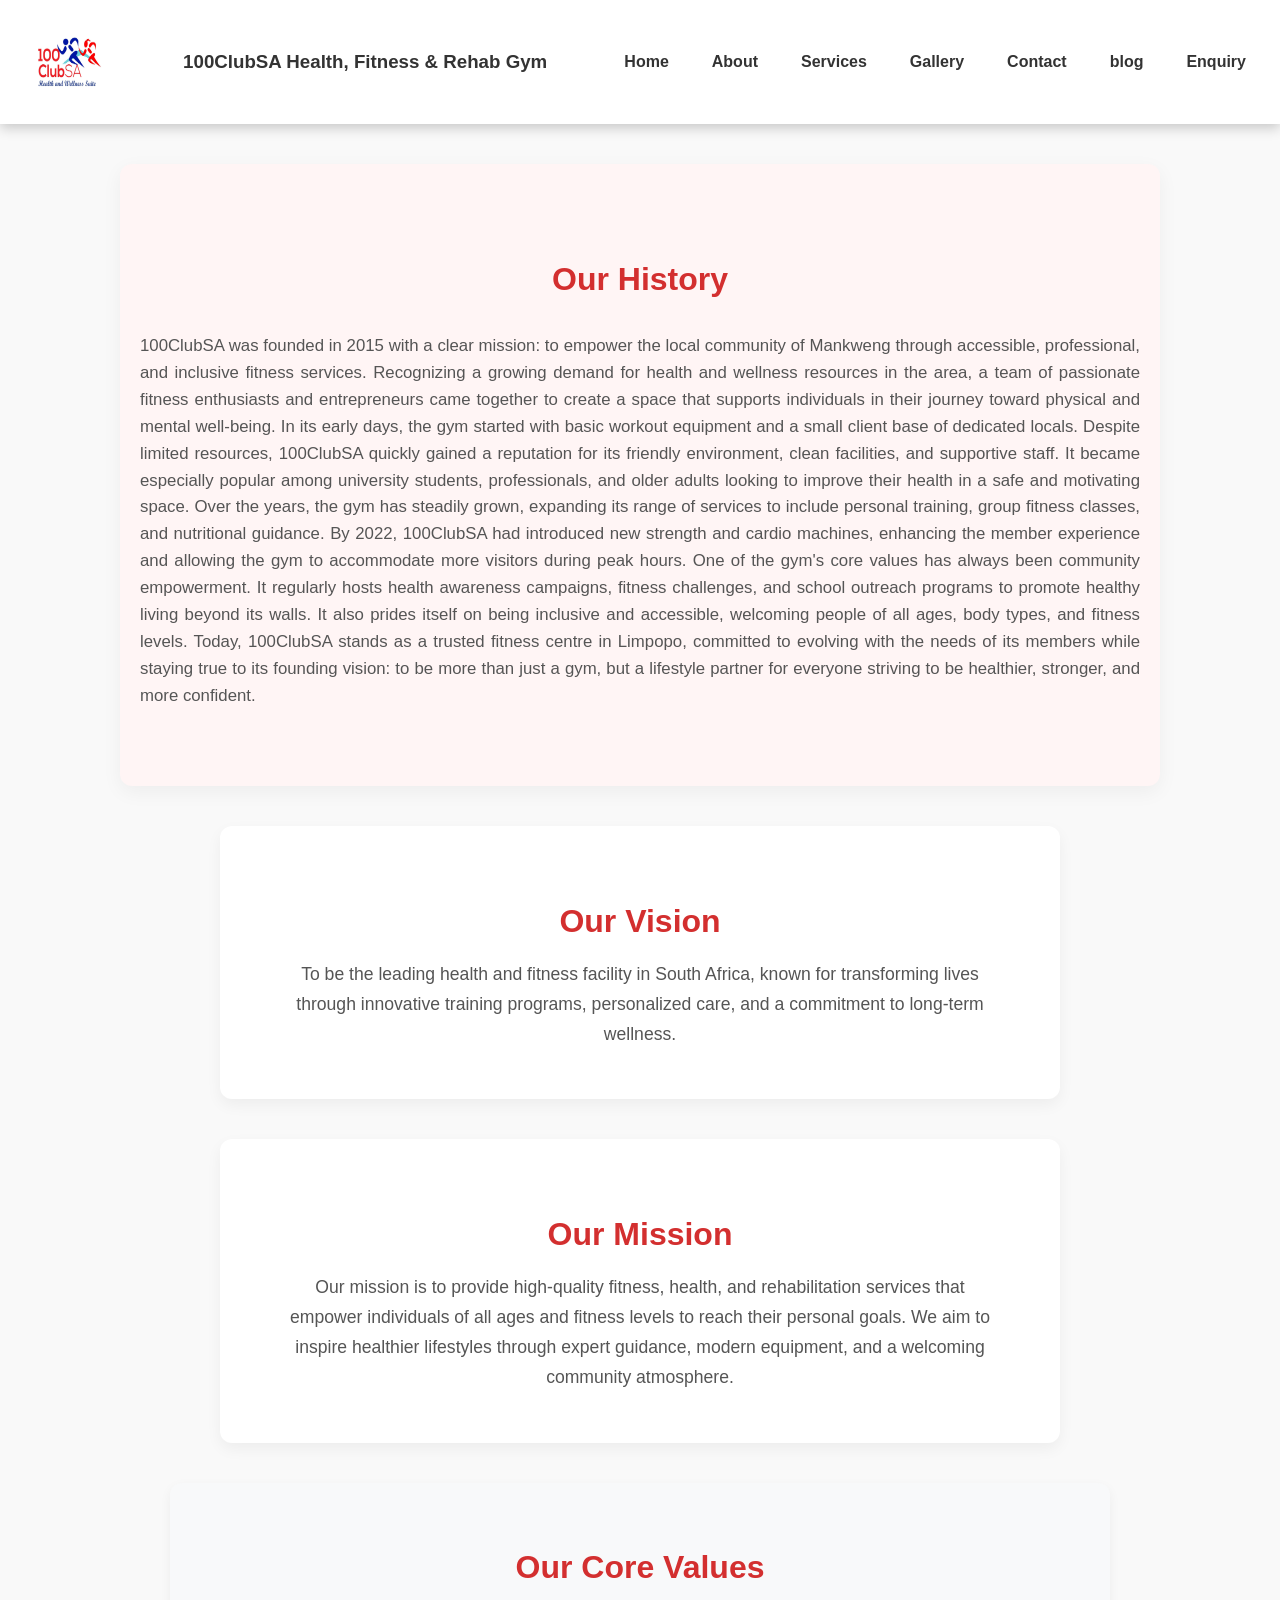
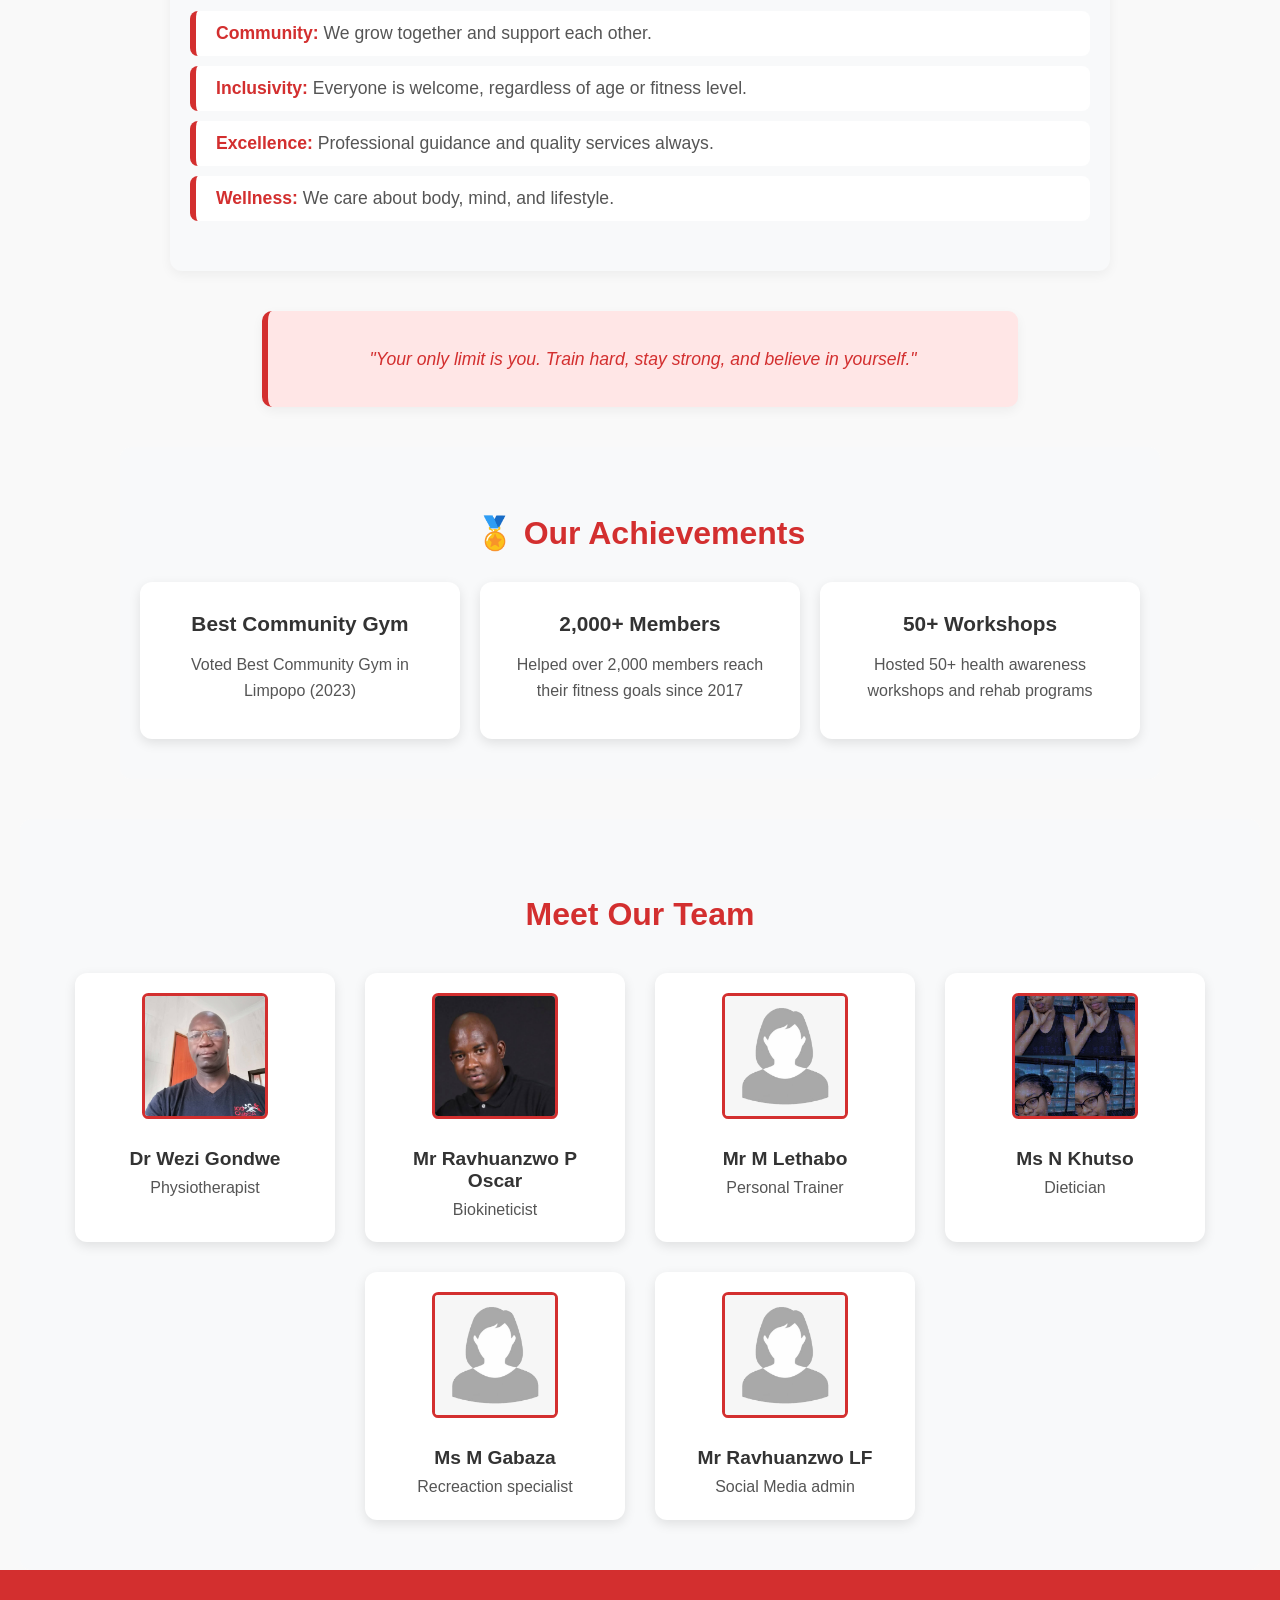
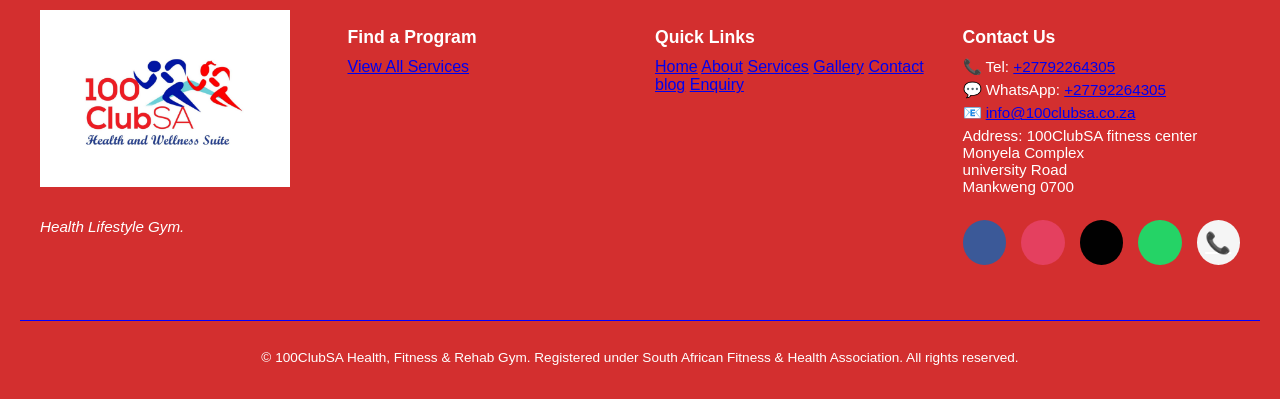
<file: st10487661 mudzunga mpho poe part 2/HTML and basic content,website/About Us.html>
<!DOCTYPE html>
<html lang="en">
<head>
    <meta charset="UTF-8">
    <meta name="viewport" content="width=device-width, initial-scale=1.0">
    <title>About Us | 100ClubSA Health & Fitness & Rehab Gym</title>
<link rel="stylesheet" href="css/style.css">
  </head>
<body>
    <header>
     <!--Logo-->
     <section id="hero">
        <img src="./Assets/100ClubSA logo.jpg" width="100" height="100">
       </section>

    <!-- Site Title -->
    <h3>100ClubSA Health, Fitness & Rehab Gym</h3>

    <!-- Hamburger Toggle -->
    <input type="checkbox" id="menu-toggle">
    <label for="menu-toggle" class="menu-icon">&#9776;</label>

   <!--Navigation Menu-->
    <nav>
        <ul>
            <a href="index.html">Home</a>
            <a href="About Us.html">About</a>
            <a href="services.html">Services</a>
            <a href="gallery.html">Gallery</a>
            <a href="Contact Us.html">Contact</a>
            <a href="blog.html">blog</a>
            <a href="Enquiry.html">Enquiry</a>
        </ul>
    </nav>
</header>
<main>
    <!--History Section-->
    <section id="history section">
        <h2>Our History</h2>
        <p>
            100ClubSA was founded in 2015 with a clear mission: to empower the local community of Mankweng through accessible, professional, and inclusive fitness services. Recognizing a growing demand for health and wellness resources in the area, a team of passionate fitness enthusiasts and entrepreneurs came together to create a space that supports individuals in their journey toward physical and mental well-being.
            In its early days, the gym started with basic workout equipment and a small client base of dedicated locals. Despite limited resources, 100ClubSA quickly gained a reputation for its friendly environment, clean facilities, and supportive staff. It became especially popular among university students, professionals, and older adults looking to improve their health in a safe and motivating space.
            Over the years, the gym has steadily grown, expanding its range of services to include personal training, group fitness classes, and nutritional guidance. By 2022, 100ClubSA had introduced new strength and cardio machines, enhancing the member experience and allowing the gym to accommodate more visitors during peak hours.
            One of the gym's core values has always been community empowerment. It regularly hosts health awareness campaigns, fitness challenges, and school outreach programs to promote healthy living beyond its walls. It also prides itself on being inclusive and accessible, welcoming people of all ages, body types, and fitness levels.
            Today, 100ClubSA stands as a trusted fitness centre in Limpopo, committed to evolving with the needs of its members while staying true to its founding vision: to be more than just a gym, but a lifestyle partner for everyone striving to be healthier, stronger, and more confident.
        </p>
    </section>

    <!--Vision Section-->
    <section id="Vision">
        <h2>Our Vision</h2>
        <p>
            To be the leading health and fitness facility in South Africa, known for transforming lives
            through innovative training programs, personalized care, and a commitment to long-term wellness.
        </p>
    </section>

    <!--Mission Section-->
    <section id="Mission">
        <h2>Our Mission</h2>
        <p>
            Our mission is to provide high-quality fitness, health, and rehabilitation services that
            empower individuals of all ages and fitness levels to reach their personal goals.
            We aim to inspire healthier lifestyles through expert guidance, modern equipment,
            and a welcoming community atmosphere.
        </p>
        </section>

<!--values of the gym-->
<section id="values">
  <h2>Our Core Values</h2>
  <ul>
    <li><strong>Community:</strong> We grow together and support each other.</li>
    <li><strong>Inclusivity:</strong> Everyone is welcome, regardless of age or fitness level.</li>
    <li><strong>Excellence:</strong> Professional guidance and quality services always.</li>
    <li><strong>Wellness:</strong> We care about body, mind, and lifestyle.</li>
  </ul>
</section>

<aside>
  <p><em>"Your only limit is you. Train hard, stay strong, and believe in yourself."</em></p>
</aside>

    <!--Achivements-->
<section id="achievements">
  <h2>🏅 Our Achievements</h2>
  <div class="achievements-container">
    
    <div class="achievement-card">
      <i class="fas fa-trophy"></i>
      <h3>Best Community Gym</h3>
      <p>Voted Best Community Gym in Limpopo (2023)</p>
    </div>

    <div class="achievement-card">
      <i class="fas fa-dumbbell"></i>
      <h3>2,000+ Members</h3>
      <p>Helped over 2,000 members reach their fitness goals since 2017</p>
    </div>

    <div class="achievement-card">
      <i class="fas fa-graduation-cap"></i>
      <h3>50+ Workshops</h3>
      <p>Hosted 50+ health awareness workshops and rehab programs</p>
    </div>

  </div>
</section>

<!--Team Member Section-->
<section id="team">
  <h2>Meet Our Team</h2>
  <div class="team-container">

    <div class="team-card">
      <img src="./Assets/member 1.jpg" alt="Dr Wezi Gondwe">
      <h3>Dr Wezi Gondwe</h3>
      <p>Physiotherapist</p>
    </div>

    <div class="team-card">
      <img src="./Assets/member 2.jpg" alt="Ravhuanzwo P Oscar">
      <h3>Mr Ravhuanzwo P Oscar</h3>
      <p>Biokineticist</p>
    </div>

    <div class="team-card">
      <img src="./Assets/member 3.png" alt="Lethabo M">
      <h3> Mr M Lethabo </h3>
      <p>Personal Trainer</p>
    </div>

    <div class="team-card">
      <img src="./Assets/member 5.jpeg" alt="Khutso H">
      <h3>Ms N Khutso </h3>
      <p>Dietician</p>
    </div>
    <div class="team-card">
      <img src="./Assets/member 3.png" alt="Gabaza">
      <h3>Ms M Gabaza </h3>
      <p>Recreaction specialist</p>
    </div>
    <div class="team-card">
      <img src="./Assets/member 3.png" alt="lugisani">
      <h3>Mr Ravhuanzwo LF</h3>
      <p>Social Media admin</p>
    </div>

  </div>
</section>

</main>
<!--footer-->
<footer class="site-footer">
  <div class="footer-top"></div>
  <div class="footer-container">
    <!-- Logo + Quick CTA -->
    <div class="footer-logo">
      <img src="Assets/100ClubSA logo.jpg" alt="100ClubSA Logo">
      <p><em>Health Lifestyle Gym.</em></p>
    </div>
    <!-- Column 1: Qualifications / Programs -->
    <div class="footer-column">
      <h3>Find a Program</h3>
      <a href="/pages/services.html">View All Services</a>
  </div>
  <!-- Column 3: Quick Links -->
    <div class="footer-column">
      <h3>Quick Links</h3>
            <a href="/index.html">Home</a>
            <a href="/pages/About Us.html">About</a>
            <a href="/pages/services.html">Services</a>
            <a href="/pages/gallery.html">Gallery</a>
            <a href="/pages/Contact Us.html">Contact</a>
            <a href="/pages/blog.html">blog</a>
            <a href="/pages/Enquiry.html">Enquiry</a>
    </div>
    <!-- Column 4: Contact -->
    <div class="footer-column">
      <h3>Contact Us</h3>
      <p>📞 Tel: <a href="tel:+27792264305">+27792264305</a></p>
      <p>💬 WhatsApp: <a href="https://wa.me/message/JZD3NG3XLUBNO1">+27792264305</a></p>
      <p>📧 <a href="mailto:ravhuanzwoo@gmail.com" target="_blank">info@100clubsa.co.za</a></p>
      <p>Address: 100ClubSA fitness center<br>Monyela Complex<br>university Road<br>Mankweng 0700</p>
      <div class="social-links">
        <a href="https://www.facebook.com/share/14KX2SeZhQv/" target="_blank"><i class="fab fa-facebook-f"></i></a>
        <a href="https://www.instagram.com/100_clubsa?igsh=d25jbzZia2JsajNp" target="_blank"><i class="fab fa-instagram"></i></a>
        <a href="https://www.tiktok.com/@100_clubsa?_t=ZS-8yjf0puw2oK&_r=1" target="_blank"><i class="fab fa-tiktok"></i></a>
        <a href="https://wa.me/message/JZD3NG3XLUBNO1" target="_blank"><i class="fab fa-whatsapp"></i></a>
        <a href="tel:+2792264305" class="call-btn">📞</a>
      </div>
    </div>
  </div>
    <!-- Bottom legal note -->
  <div class="footer-bottom">
    <p>
      © <span id="current-year"></span> 100ClubSA Health, Fitness & Rehab Gym.  
      Registered under South African Fitness & Health Association.  
      All rights reserved.
    </p>
  </div>
</footer>
</body>
</html>
</file>
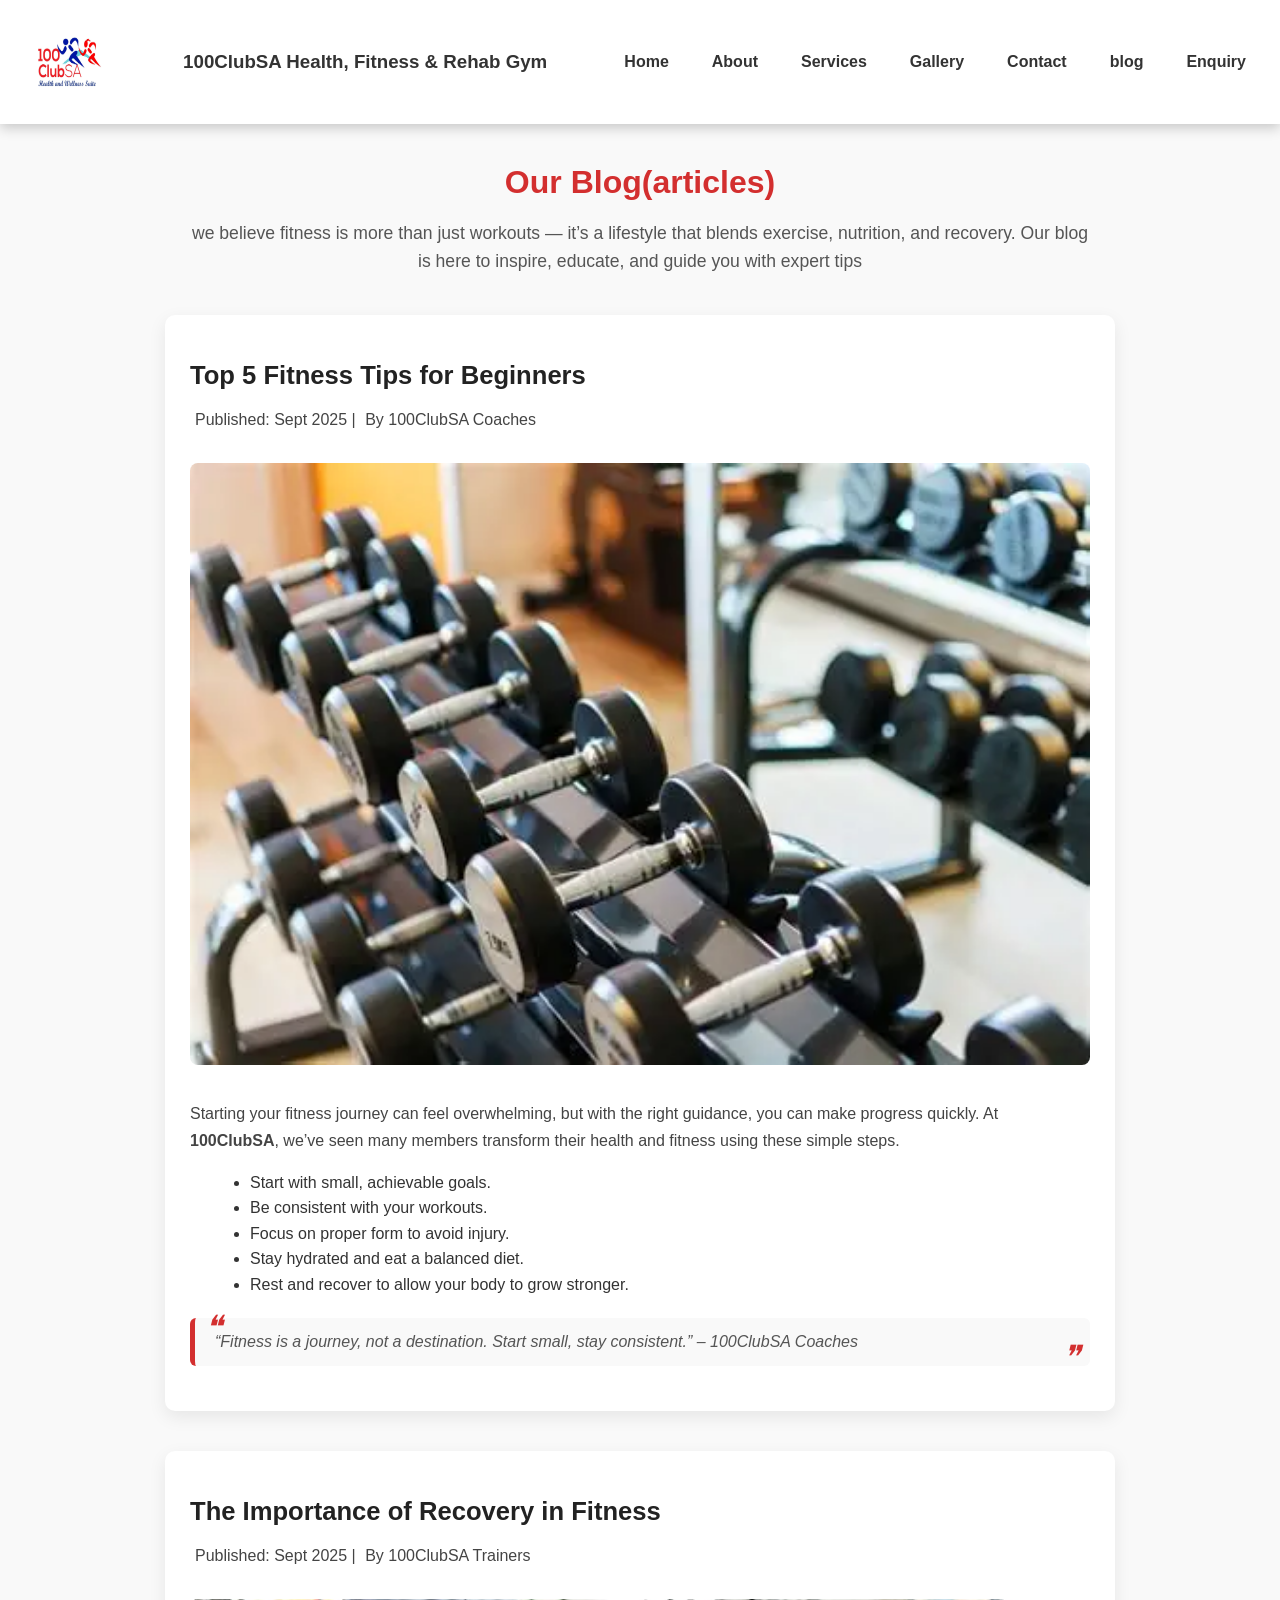
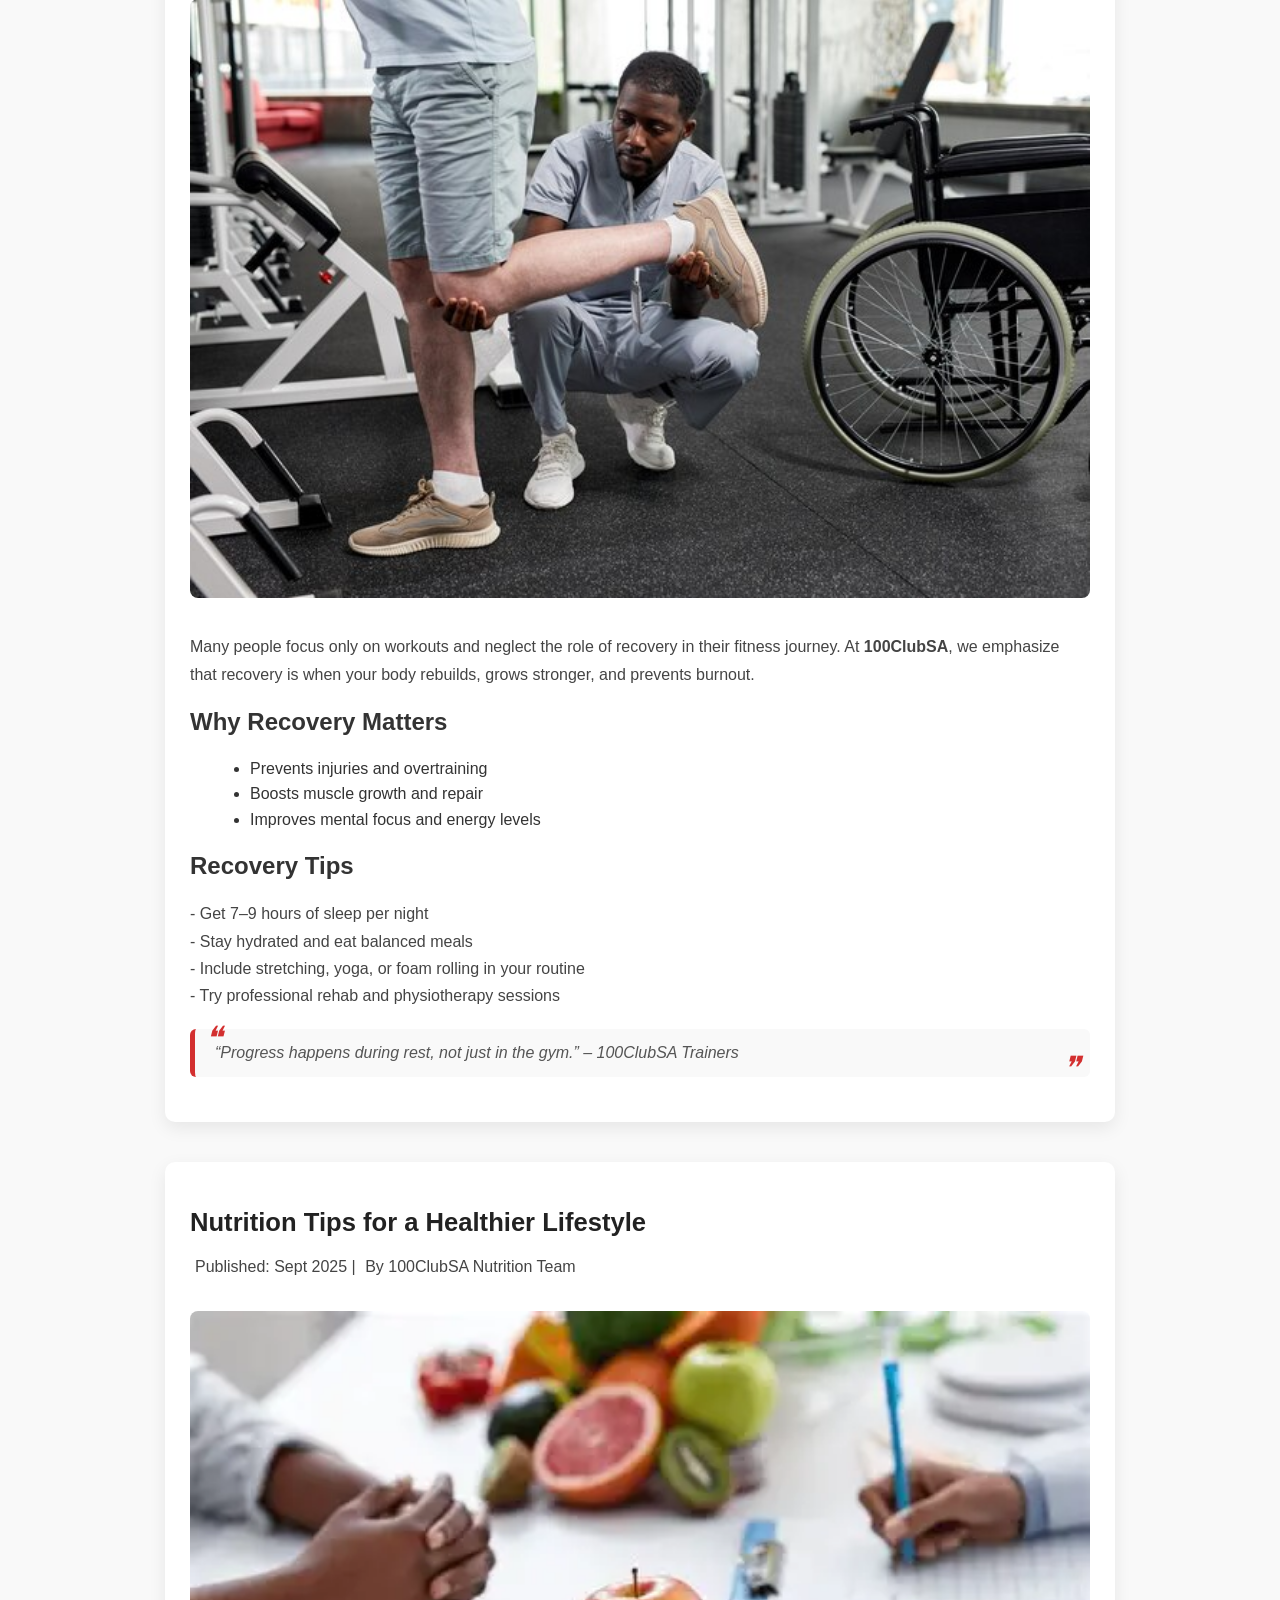
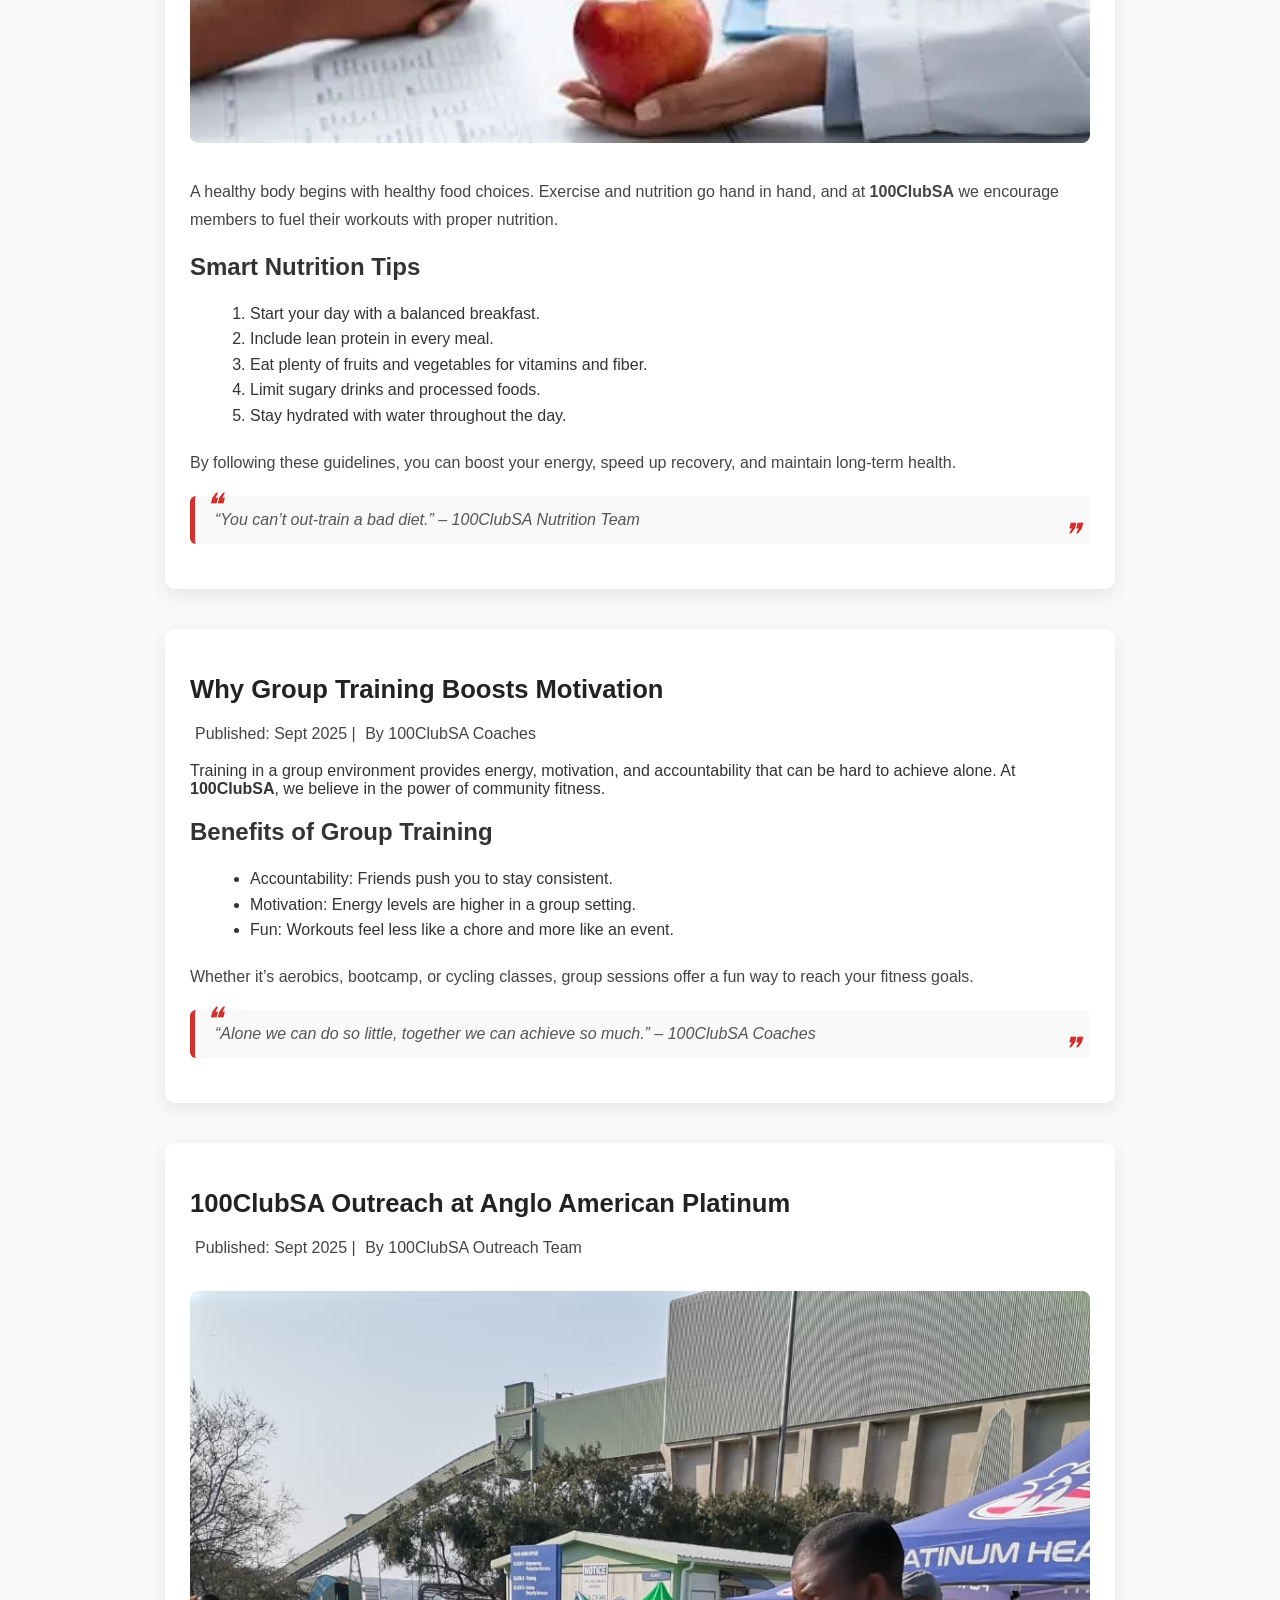
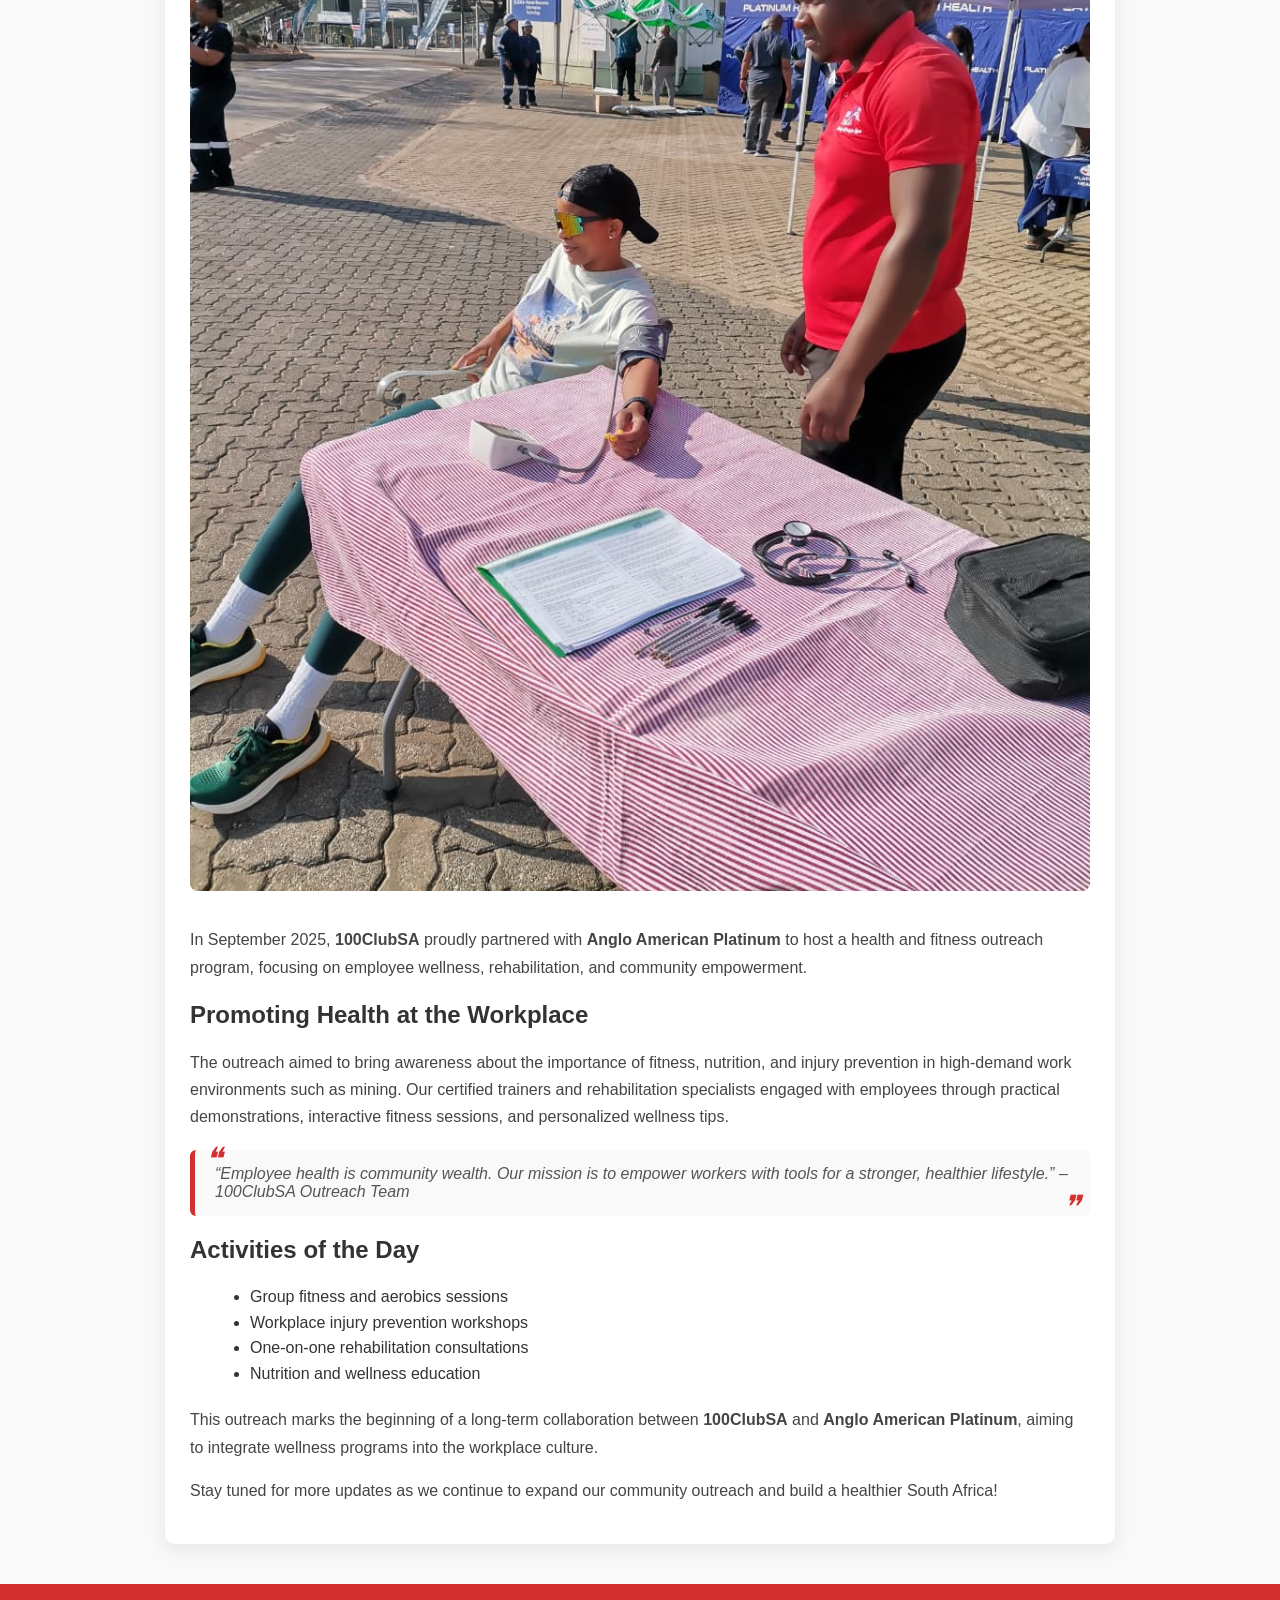
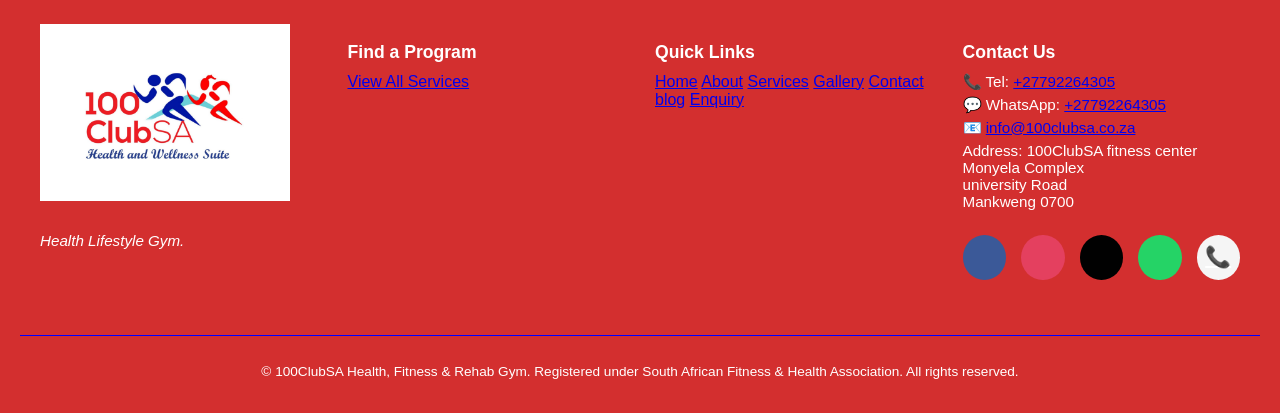
<file: st10487661 mudzunga mpho poe part 2/HTML and basic content,website/blog.html>
<!DOCTYPE html>
<html lang="en">
<head>
    <meta charset="UTF-8">
    <meta name="viewport" content="width=device-width, initial-scale=1.0">
    <title>100ClubSA | Health & Fitness & Rehab Gym</title>
<link rel="stylesheet" href="css/style.css">
  </head>
<body>
  <header>
    <!--Logo-->
     <section id="hero">
        <img src="./Assets/100ClubSA logo.jpg" width="100" height="100">
       </section>

       <!-- Site Title -->
    <h3>100ClubSA Health, Fitness & Rehab Gym</h3>
     <!-- Hamburger Toggle -->
     <input type="checkbox" id="menu-toggle">
     <label for="menu-toggle" class="menu-icon">&#9776;</label>
    
    <!--Navigation Menu-->
    <nav>
        <ul>
            <a href="index.html">Home</a>
            <a href="About Us.html">About</a>
            <a href="services.html">Services</a>
            <a href="gallery.html">Gallery</a>
            <a href="Contact Us.html">Contact</a>
            <a href="blog.html">blog</a>
            <a href="Enquiry.html">Enquiry</a>
        </ul>
    </nav>
    </header>
  <main>
    <!--Page Title-->
    <section>
        <h2>Our Blog(articles)</h2>
        <p>we believe fitness is more than just workouts — it’s a lifestyle that blends exercise, nutrition, and recovery. Our blog is here to inspire, educate, and guide you with expert tips</p>
    </section>

    <!-- Blog Post 1 -->
    <article class="blog-article">
      <h1>Top 5 Fitness Tips for Beginners</h1>
      <p class="blog-meta"><i class="fas fa-calendar-alt"></i> Published: Sept 2025 | <i class="fas fa-user"></i> By 100ClubSA Coaches</p>
      <img src="./Assets/Blog image 1.webp"alt="Fitness tips" class="blog-image">
      <p>
        Starting your fitness journey can feel overwhelming, but with the right guidance, you can make progress quickly.
        At <strong>100ClubSA</strong>, we’ve seen many members transform their health and fitness using these simple steps.
      </p>
      <ul>
        <li>Start with small, achievable goals.</li>
        <li>Be consistent with your workouts.</li>
        <li>Focus on proper form to avoid injury.</li>
        <li>Stay hydrated and eat a balanced diet.</li>
        <li>Rest and recover to allow your body to grow stronger.</li>
      </ul>
      <blockquote>
        “Fitness is a journey, not a destination. Start small, stay consistent.” – 100ClubSA Coaches
      </blockquote>
    </article>

    <!-- Blog Post 2 -->
    <article class="blog-article">
      <h1>The Importance of Recovery in Fitness</h1>
      <p class="blog-meta"><i class="fas fa-calendar-alt"></i> Published: Sept 2025 | <i class="fas fa-user"></i> By 100ClubSA Trainers</p>
      <img src="./Assets/Blog image 2.jpg" alt="Rest and recovery after workout" class="blog-image">
      <p>
        Many people focus only on workouts and neglect the role of recovery in their fitness journey. 
        At <strong>100ClubSA</strong>, we emphasize that recovery is when your body rebuilds, grows stronger, 
        and prevents burnout.
      </p>
      <h2>Why Recovery Matters</h2>
      <ul>
        <li>Prevents injuries and overtraining</li>
        <li>Boosts muscle growth and repair</li>
        <li>Improves mental focus and energy levels</li>
      </ul>
      <h2>Recovery Tips</h2>
      <p>
        - Get 7–9 hours of sleep per night <br>
        - Stay hydrated and eat balanced meals <br>
        - Include stretching, yoga, or foam rolling in your routine <br>
        - Try professional rehab and physiotherapy sessions
      </p>
      <blockquote>
        “Progress happens during rest, not just in the gym.” – 100ClubSA Trainers
      </blockquote>
    </article>

    <!-- Blog Post 3 -->
    <article class="blog-article">
      <h1>Nutrition Tips for a Healthier Lifestyle</h1>
      <p class="blog-meta"><i class="fas fa-calendar-alt"></i> Published: Sept 2025 | <i class="fas fa-user"></i> By 100ClubSA Nutrition Team</p>
      <img src="./Assets/Blog image 3.webp" alt="Healthy food and nutrition" class="blog-image">
      <p>
        A healthy body begins with healthy food choices. Exercise and nutrition go hand in hand, 
        and at <strong>100ClubSA</strong> we encourage members to fuel their workouts with proper nutrition.
      </p>
      <h2>Smart Nutrition Tips</h2>
      <ol>
        <li>Start your day with a balanced breakfast.</li>
        <li>Include lean protein in every meal.</li>
        <li>Eat plenty of fruits and vegetables for vitamins and fiber.</li>
        <li>Limit sugary drinks and processed foods.</li>
        <li>Stay hydrated with water throughout the day.</li>
      </ol>
      <p>
        By following these guidelines, you can boost your energy, speed up recovery, 
        and maintain long-term health.
      </p>
      <blockquote>
        “You can’t out-train a bad diet.” – 100ClubSA Nutrition Team
      </blockquote>
    </article>

    <!-- Blog Post 4 -->
    <article class="blog-article">
      <h1>Why Group Training Boosts Motivation</h1>
      <p class="blog-meta"><i class="fas fa-calendar-alt"></i> Published: Sept 2025 | <i class="fas fa-user"></i> By 100ClubSA Coaches</p>
        Training in a group environment provides energy, motivation, and accountability 
        that can be hard to achieve alone. At <strong>100ClubSA</strong>, we believe in the 
        power of community fitness.
      </p>
      <h2>Benefits of Group Training</h2>
      <ul>
        <li>Accountability: Friends push you to stay consistent.</li>
        <li>Motivation: Energy levels are higher in a group setting.</li>
        <li>Fun: Workouts feel less like a chore and more like an event.</li>
      </ul>
      <p>
        Whether it’s aerobics, bootcamp, or cycling classes, group sessions 
        offer a fun way to reach your fitness goals.
      </p>
      <blockquote>
        “Alone we can do so little, together we can achieve so much.” – 100ClubSA Coaches
      </blockquote>
    </article>
    <!-- Blog Post 5 -->
<article class="blog-article newspaper">
  <h1>100ClubSA Outreach at Anglo American Platinum</h1>
  <p class="blog-meta">
    <i class="fas fa-calendar-alt"></i> Published: Sept 2025 |
    <i class="fas fa-user"></i> By 100ClubSA Outreach Team
  </p>
  <img src="./Assets/Blog image 4.jpg" 
  alt="100ClubSA Outreach at Anglo American Platinum" 
  class="blog-image">
  
  <p class="lead">
    In September 2025, <strong>100ClubSA</strong> proudly partnered with 
    <strong>Anglo American Platinum</strong> to host a health and fitness 
    outreach program, focusing on employee wellness, rehabilitation, and 
    community empowerment.
  </p>

  <h2>Promoting Health at the Workplace</h2>
  <p>
    The outreach aimed to bring awareness about the importance of fitness, 
    nutrition, and injury prevention in high-demand work environments such 
    as mining. Our certified trainers and rehabilitation specialists engaged 
    with employees through practical demonstrations, interactive fitness 
    sessions, and personalized wellness tips.
  </p>

  <blockquote>
    “Employee health is community wealth. Our mission is to empower workers 
    with tools for a stronger, healthier lifestyle.” – 100ClubSA Outreach Team
  </blockquote>

  <h2>Activities of the Day</h2>
  <ul>
    <li>Group fitness and aerobics sessions</li>
    <li>Workplace injury prevention workshops</li>
    <li>One-on-one rehabilitation consultations</li>
    <li>Nutrition and wellness education</li>
  </ul>

  <p>
    This outreach marks the beginning of a long-term collaboration between 
    <strong>100ClubSA</strong> and <strong>Anglo American Platinum</strong>, 
    aiming to integrate wellness programs into the workplace culture.
  </p>

  <p class="closing">
    Stay tuned for more updates as we continue to expand our community 
    outreach and build a healthier South Africa!
  </p>
</article>

  </main>

<!--footer-->
<footer class="site-footer">
  <div class="footer-top"></div>
  <div class="footer-container">
    <!-- Logo + Quick CTA -->
    <div class="footer-logo">
      <img src="./Assets/100ClubSA logo.jpg" alt="100ClubSA Logo">
      <p><em>Health Lifestyle Gym.</em></p>
    </div>
    <!-- Column 1: Qualifications / Programs -->
    <div class="footer-column">
      <h3>Find a Program</h3>
      <a href="/pages/services.html">View All Services</a>
  </div>
  <!-- Column 3: Quick Links -->
<div class="footer-column">
      <h3>Quick Links</h3>
            <a href="/index.html">Home</a>
            <a href="/pages/About Us.html">About</a>
            <a href="/pages/services.html">Services</a>
            <a href="/pages/gallery.html">Gallery</a>
            <a href="/pages/Contact Us.html">Contact</a>
            <a href="/pages/blog.html">blog</a>
            <a href="/pages/Enquiry.html">Enquiry</a>
    </div>
    <!-- Column 4: Contact -->
    <div class="footer-column">
      <h3>Contact Us</h3>
      <p>📞 Tel: <a href="tel:+27792264305">+27792264305</a></p>
      <p>💬 WhatsApp: <a href="https://wa.me/message/JZD3NG3XLUBNO1">+27792264305</a></p>
      <p>📧 <a href="mailto:ravhuanzwoo@gmail.com" target="_blank">info@100clubsa.co.za</a></p>
      <p>Address: 100ClubSA fitness center<br>Monyela Complex<br>university Road<br>Mankweng 0700</p>
      <div class="social-links">
        <a href="https://www.facebook.com/share/14KX2SeZhQv/" target="_blank"><i class="fab fa-facebook-f"></i></a>
        <a href="https://www.instagram.com/100_clubsa?igsh=d25jbzZia2JsajNp" target="_blank"><i class="fab fa-instagram"></i></a>
        <a href="https://www.tiktok.com/@100_clubsa?_t=ZS-8yjf0puw2oK&_r=1" target="_blank"><i class="fab fa-tiktok"></i></a>
        <a href="https://wa.me/message/JZD3NG3XLUBNO1" target="_blank"><i class="fab fa-whatsapp"></i></a>
        <a href="tel:+2792264305" class="call-btn">📞</a>
      </div>
    </div>
  </div>
    <!-- Bottom legal note -->
  <div class="footer-bottom">
    <p> 
      © <span id="current-year"></span> 100ClubSA Health, Fitness & Rehab Gym.  
      Registered under South African Fitness & Health Association.  
      All rights reserved.
    </p>
  </div>
</footer>
</body>
</html>
</file>
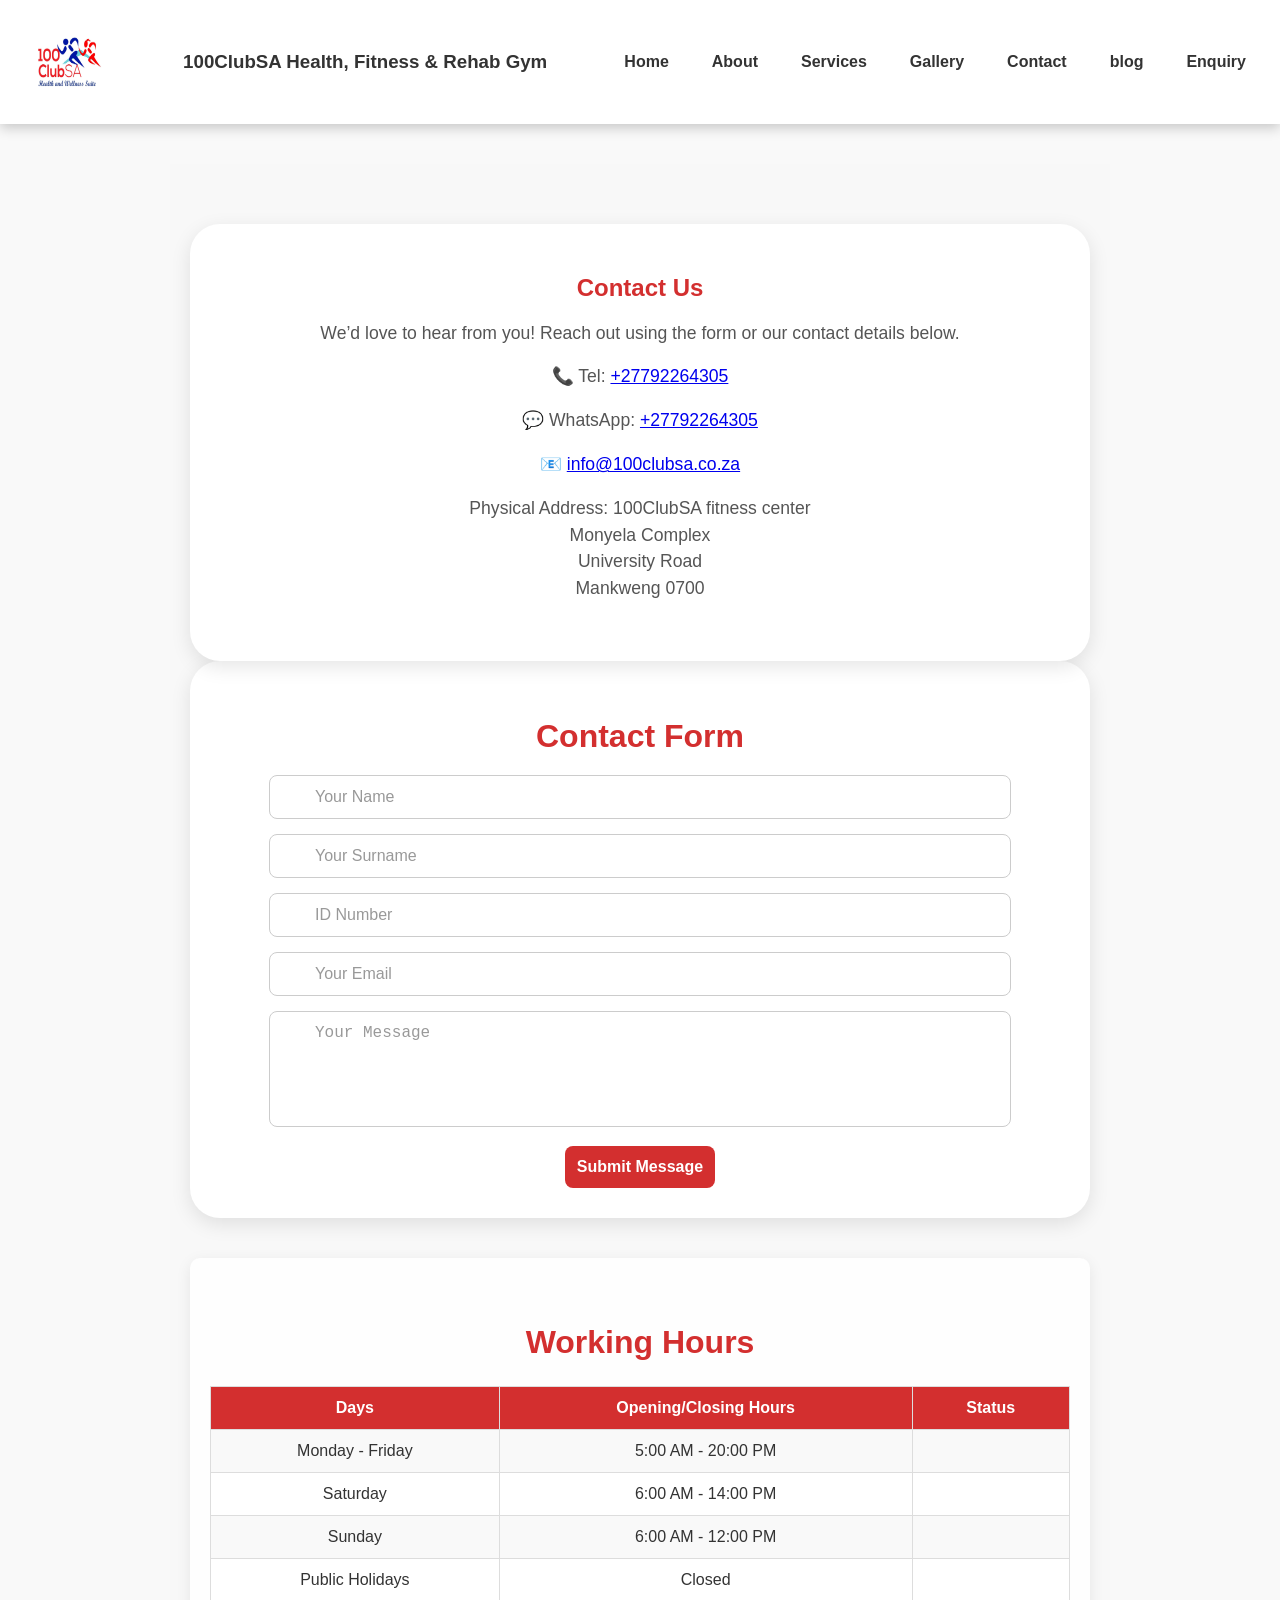
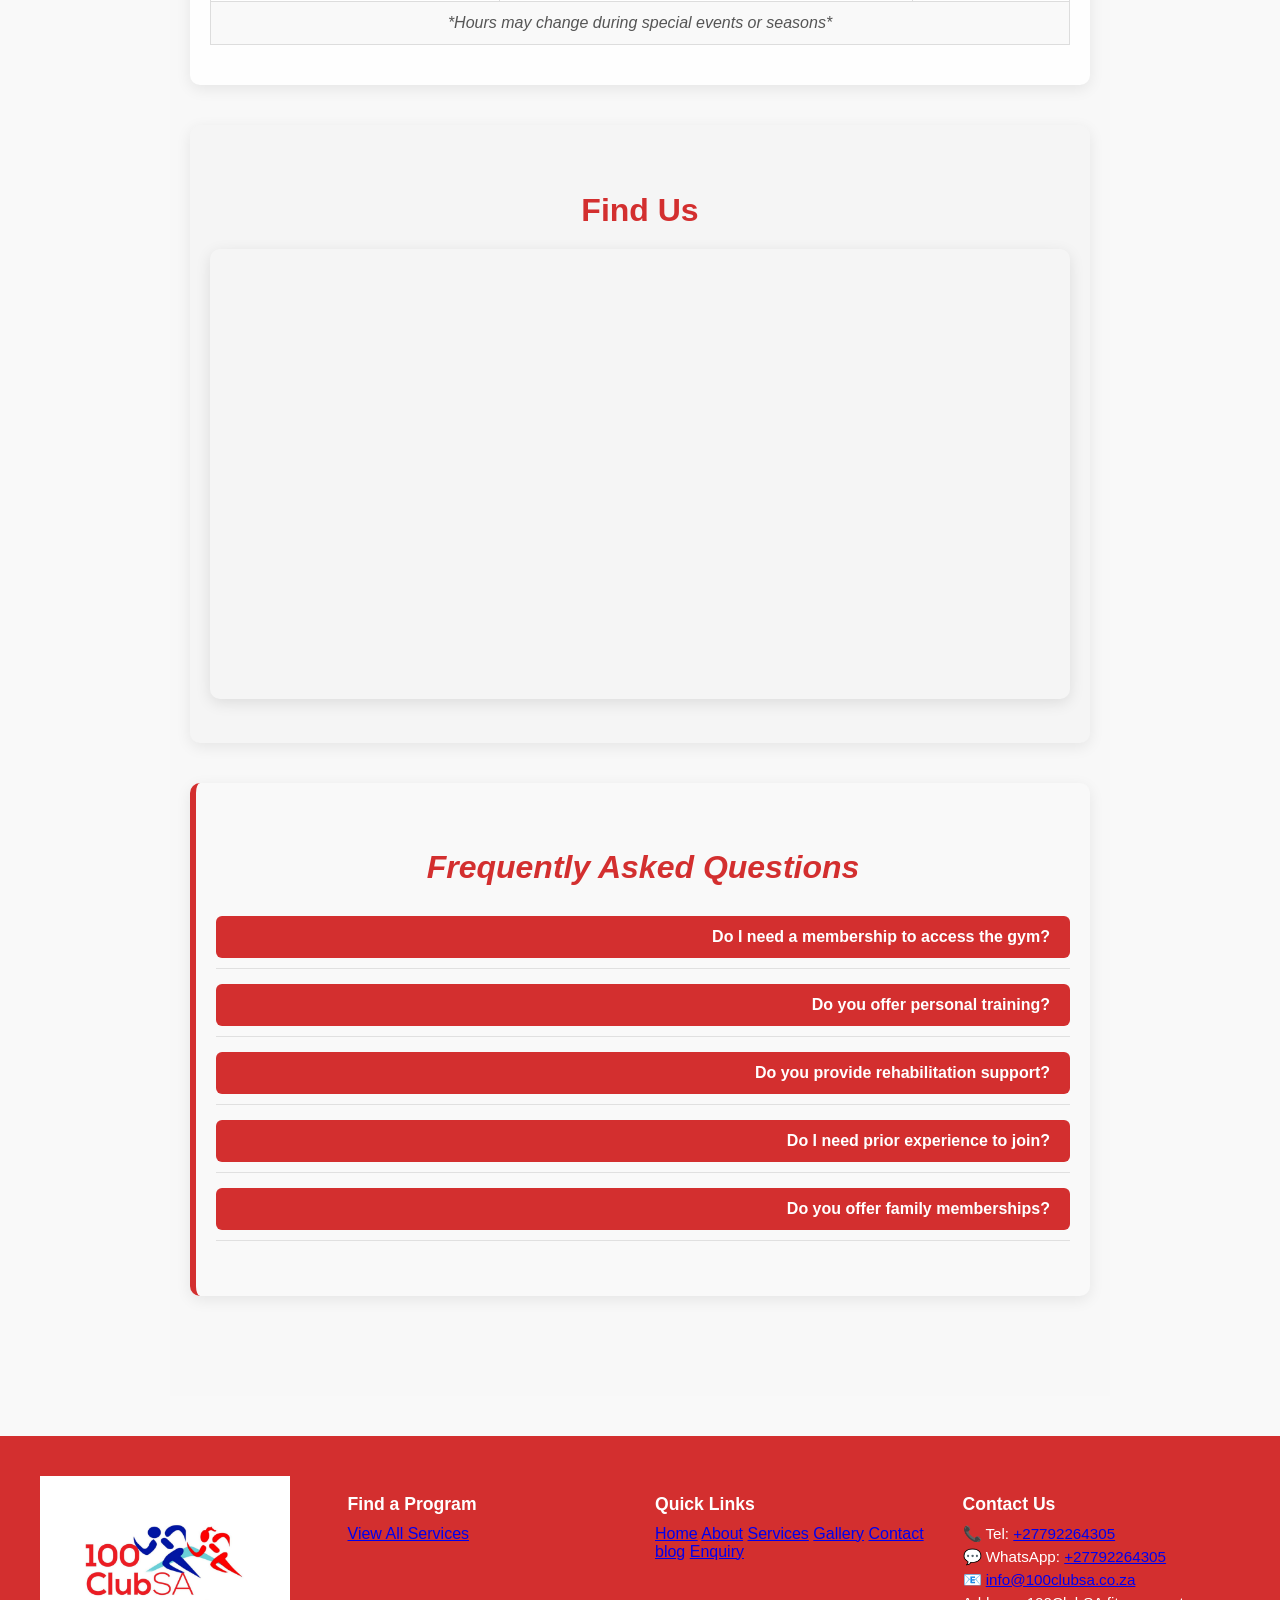
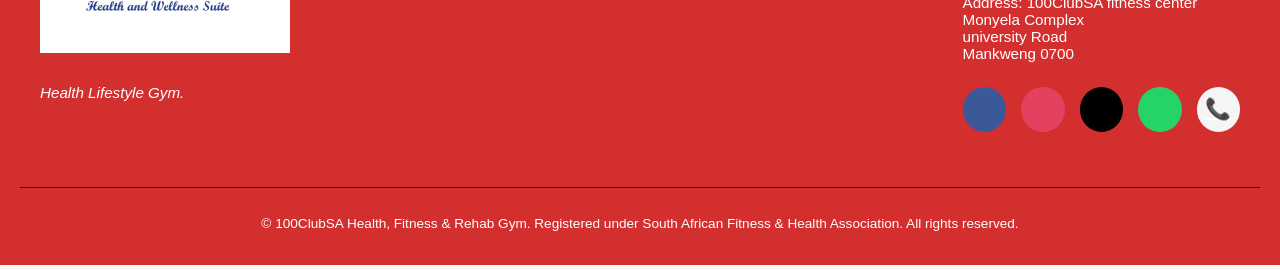
<file: st10487661 mudzunga mpho poe part 2/HTML and basic content,website/Contact Us.html>
<!DOCTYPE html>
<html lang="en">
<head>
    <meta charset="UTF-8">
    <meta name="viewport" content="width=device-width, initial-scale=1.0">
    <title>Contact Us | 100ClubSA Health & Fitness & Rehab Gym</title>
   <link rel="stylesheet" href="css/style.css">
</head>
<body>
    <header>
     <!--Logo-->
     <section id="hero">
        <img src="./Assets/100ClubSA logo.jpg" width="100" height="100">
      </section>

    <!-- Site Title -->
    <h3>100ClubSA Health, Fitness & Rehab Gym</h3>
     <!-- Hamburger Toggle -->
     <input type="checkbox" id="menu-toggle">
     <label for="menu-toggle" class="menu-icon">&#9776;</label>

     <!--Navigation menu-->
      <nav>
        <ul>
            <a href="index.html">Home</a>
            <a href="About Us.html">About</a>
            <a href="services.html">Services</a>
            <a href="gallery.html">Gallery</a>
            <a href="Contact Us.html">Contact</a>
            <a href="blog.html">blog</a>
            <a href="Enquiry.html">Enquiry</a>
        </ul>
    </nav>
</header>
<main>
<section class="contact-section">
  <div class="contact-container">

    <!-- Left: Contact Info -->
    <div class="contact-info">
      <h1>Contact Us</h1>
      <p>We’d love to hear from you! Reach out using the form or our contact details below.</p>
      <p>📞 Tel: <a href="tel:+27792264305">+27792264305</a></p>
      <p>💬 WhatsApp: <a href="https://wa.me/message/JZD3NG3XLUBNO1">+27792264305</a></p>
      <p>📧 <a href="mailto:ravhuanzwoo@gmail.com" target="_blank">info@100clubsa.co.za</a></p>
      <p>Physical Address: 100ClubSA fitness center<br>Monyela Complex<br>University Road<br>Mankweng 0700</p>
      <ul class="social">
        <li><a href="https://www.facebook.com/share/14KX2SeZhQv/" target="_blank"><i class="fab fa-facebook-f"></i></a></li>
        <li><a href="https://www.instagram.com/100_clubsa?igsh=d25jbzZia2JsajNp" target="_blank"><i class="fab fa-instagram"></i></a></li>
        <li><a href="https://www.tiktok.com/@100_clubsa?_t=ZS-8yjf0puw2oK&_r=1" target="_blank"><i class="fab fa-tiktok"></i></a></li>
        <li><a href="https://wa.me/message/JZD3NG3XLUBNO1" target="_blank"><i class="fab fa-whatsapp"></i></a></li>
      </ul>
      </div>
    </div>

<!-- Contact Form -->
<div class="contact-form">
  <h1>Contact Form</h1>
  <form action="#" method="post">
    <div class="input-group">
      <i class="fas fa-user"></i>
      <input type="text" name="name" placeholder="Your Name">
    </div>
    <div class="input-group">
      <i class="fas fa-user"></i>
      <input type="text" name="surname" placeholder="Your Surname">
    </div>
    <div class="input-group">
      <i class="fas fa-id-card"></i>
      <input type="text" name="id" placeholder="ID Number">
    </div>
    <div class="input-group">
      <i class="fas fa-envelope"></i>
      <input type="email" name="email" placeholder="Your Email">
    </div>
    <div class="input-group">
      <i class="fas fa-comment"></i>
      <textarea name="message" placeholder="Your Message" rows="5"></textarea>
    </div>
  <button type="submit" class="submit-btn">Submit Message</button>
  </form>
</div>

<!-- Popup -->
<div id="popup" class="popup">
  <div class="popup-content">
    <span id="popup-close" class="popup-close">&times;</span>
    <div id="popup-icon"></div>
    <p id="popup-message"></p>
  </div>
</div>

<!--working hours-->
<section id="hours">
    <h2>Working Hours</h2>
    <table>
        <tr>
            <th>Days</th>
            <th>Opening/Closing Hours</th>
            <th>Status</th>
        </tr>
        <tr>
            <td>Monday - Friday</td>
            <td>5:00 AM - 20:00 PM</td>
            <td class="open"><i class="fas fa-check-circle"></i></td>
        </tr>
        <tr>
            <td>Saturday</td>
            <td>6:00 AM - 14:00 PM</td>
            <td class="open"><i class="fas fa-check-circle"></i></td>
        </tr>
        <tr>
            <td>Sunday</td>
            <td>6:00 AM - 12:00 PM</td>
            <td class="open"><i class="fas fa-check-circle"></i></td>
        </tr>
        <tr>
            <td>Public Holidays</td>
            <td>Closed</td>
            <td class="closed"><i class="fas fa-times-circle"></i></td>
        </tr>
        <tr>
            <td colspan="3" text-align="center"><em>*Hours may change during special events or seasons*</em></td>
        </tr>
    </table>
</section>


    <!--imap-->
<section id="map">
    <h2>Find Us</h2>
    <iframe src="https://www.google.com/maps/embed?pb=!1m18!1m12!1m3!1d3648.2607443010584!2d29.73083447450157!3d-23.880370978581944!2m3!1f0!2f0!3f0!3m2!1i1024!2i768!4f13.1!3m3!1m2!1s0x1ec6c99eb9453a2b%3A0x4a1426d55139378a!2s100ClubSA!5e0!3m2!1sen!2sza!4v1755593962397!5m2!1sen!2sza" 
    width="600"
     height="450" 
     style="border:0;" 
     allowfullscreen="" 
     loading="lazy" 
     referrerpolicy="no-referrer-when-downgrade">
    </iframe>
</section>

<!--FAQ-->
<aside id="faq">
  <h2>Frequently Asked Questions</h2>

  <div class="faq-item">
    <button class="faq-question">
      <i class="fas fa-plus"></i>
      Do I need a membership to access the gym?
    </button>
    <div class="faq-answer">
      Yes, we offer flexible membership options (monthly & 10 Days). Day passes are also available.
    </div>
  </div>

  <div class="faq-item">
    <button class="faq-question">
      <i class="fas fa-plus"></i>
      Do you offer personal training?
    </button>
    <div class="faq-answer">
      Yes, we have certified trainers available for one-on-one or group sessions.
    </div>
  </div>

  <div class="faq-item">
    <button class="faq-question">
      <i class="fas fa-plus"></i>
      Do you provide rehabilitation support?
    </button>
    <div class="faq-answer">
      Yes, we specialize in rehab programs tailored to your recovery journey.
    </div>
  </div>

  <div class="faq-item">
    <button class="faq-question">
      <i class="fas fa-plus"></i>
      Do I need prior experience to join?
    </button>
    <div class="faq-answer">
      No, we welcome all fitness levels - from beginners to pros!
    </div>
  </div>

  <div class="faq-item">
    <button class="faq-question">
      <i class="fas fa-plus"></i>
      Do you offer family memberships?
    </button>
    <div class="faq-answer">
      Yes, ask at the front desk for discounts on family packages.
    </div>
  </div>
</aside>
</main>

<!--FOOTER-->
<footer class="site-footer">
  <div class="footer-top"></div>
  <div class="footer-container">
    <!-- Logo + Quick CTA -->
    <div class="footer-logo">
      <img src="./Assets/100ClubSA logo.jpg" alt="100ClubSA Logo">
      <p><em>Health Lifestyle Gym.</em></p>
    </div>
    <!-- Column 1:Programs -->
    <div class="footer-column">
      <h3>Find a Program</h3>
      <a href="/pages/services.html">View All Services</a>
  </div>
  <!-- Column 3: Quick Links -->
<div class="footer-column">
      <h3>Quick Links</h3>
            <a href="/index.html">Home</a>
            <a href="/pages/About Us.html">About</a>
            <a href="/pages/services.html">Services</a>
            <a href="/pages/gallery.html">Gallery</a>
            <a href="/pages/Contact Us.html">Contact</a>
            <a href="/pages/blog.html">blog</a>
            <a href="/pages/Enquiry.html">Enquiry</a>
    </div>
    <!-- Column 4: Contact -->
    <div class="footer-column">
      <h3>Contact Us</h3>
      <p>📞 Tel: <a href="tel:+27792264305">+27792264305</a></p>
      <p>💬 WhatsApp: <a href="https://wa.me/message/JZD3NG3XLUBNO1">+27792264305</a></p>
      <p>📧 <a href="mailto:ravhuanzwoo@gmail.com" target="_blank">info@100clubsa.co.za</a></p>
      <p>Address: 100ClubSA fitness center<br>Monyela Complex<br>university Road<br>Mankweng 0700</p>
      <div class="social-links">
        <a href="https://www.facebook.com/share/14KX2SeZhQv/" target="_blank"><i class="fab fa-facebook-f"></i></a>
        <a href="https://www.instagram.com/100_clubsa?igsh=d25jbzZia2JsajNp" target="_blank"><i class="fab fa-instagram"></i></a>
        <a href="https://www.tiktok.com/@100_clubsa?_t=ZS-8yjf0puw2oK&_r=1" target="_blank"><i class="fab fa-tiktok"></i></a>
        <a href="https://wa.me/message/JZD3NG3XLUBNO1" target="_blank"><i class="fab fa-whatsapp"></i></a>
        <a href="tel:+2792264305" class="call-btn">📞</a>
      </div>
    </div>
  </div>
    <!-- Bottom legal note -->
  <div class="footer-bottom">
    <p >
      © <span id="current-year"></span> 100ClubSA Health, Fitness & Rehab Gym.  
      Registered under South African Fitness & Health Association.  
      All rights reserved.
    </p>
  </div>
</footer>

</body>
</html>
</file>
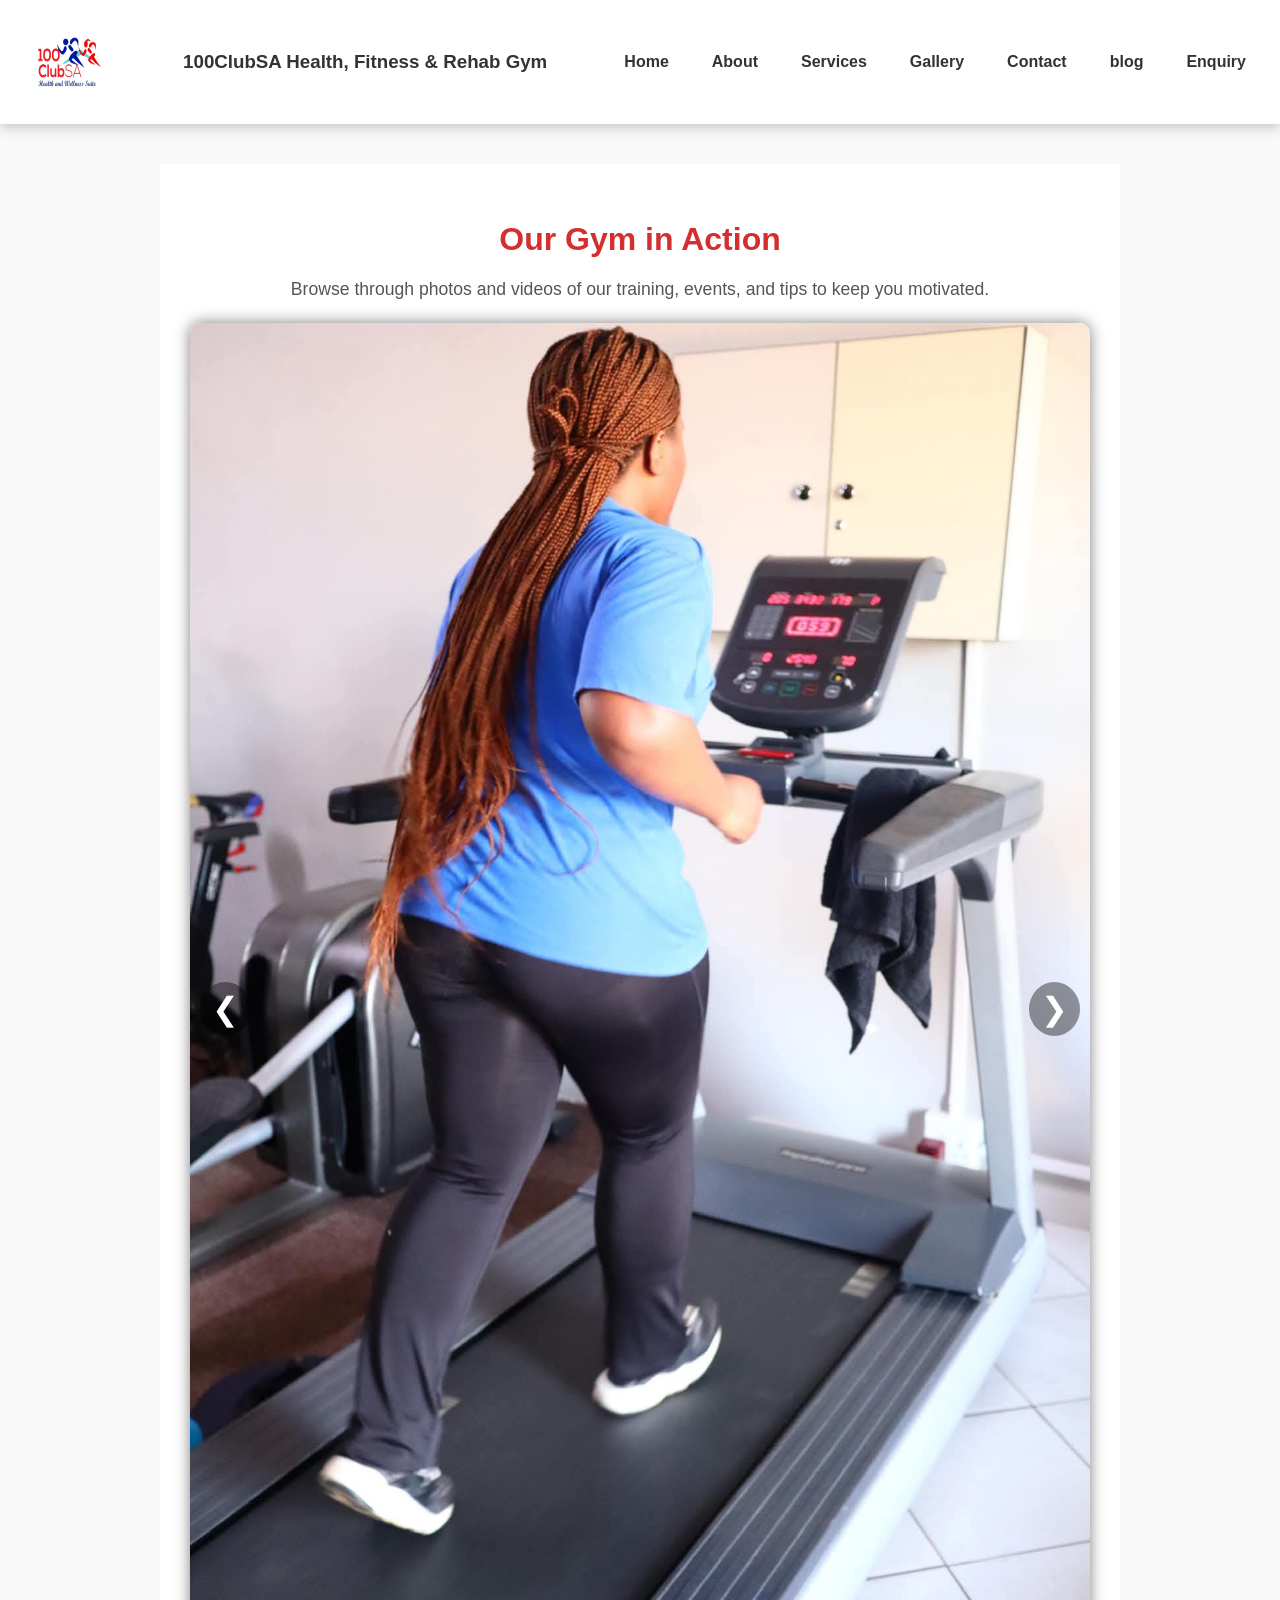
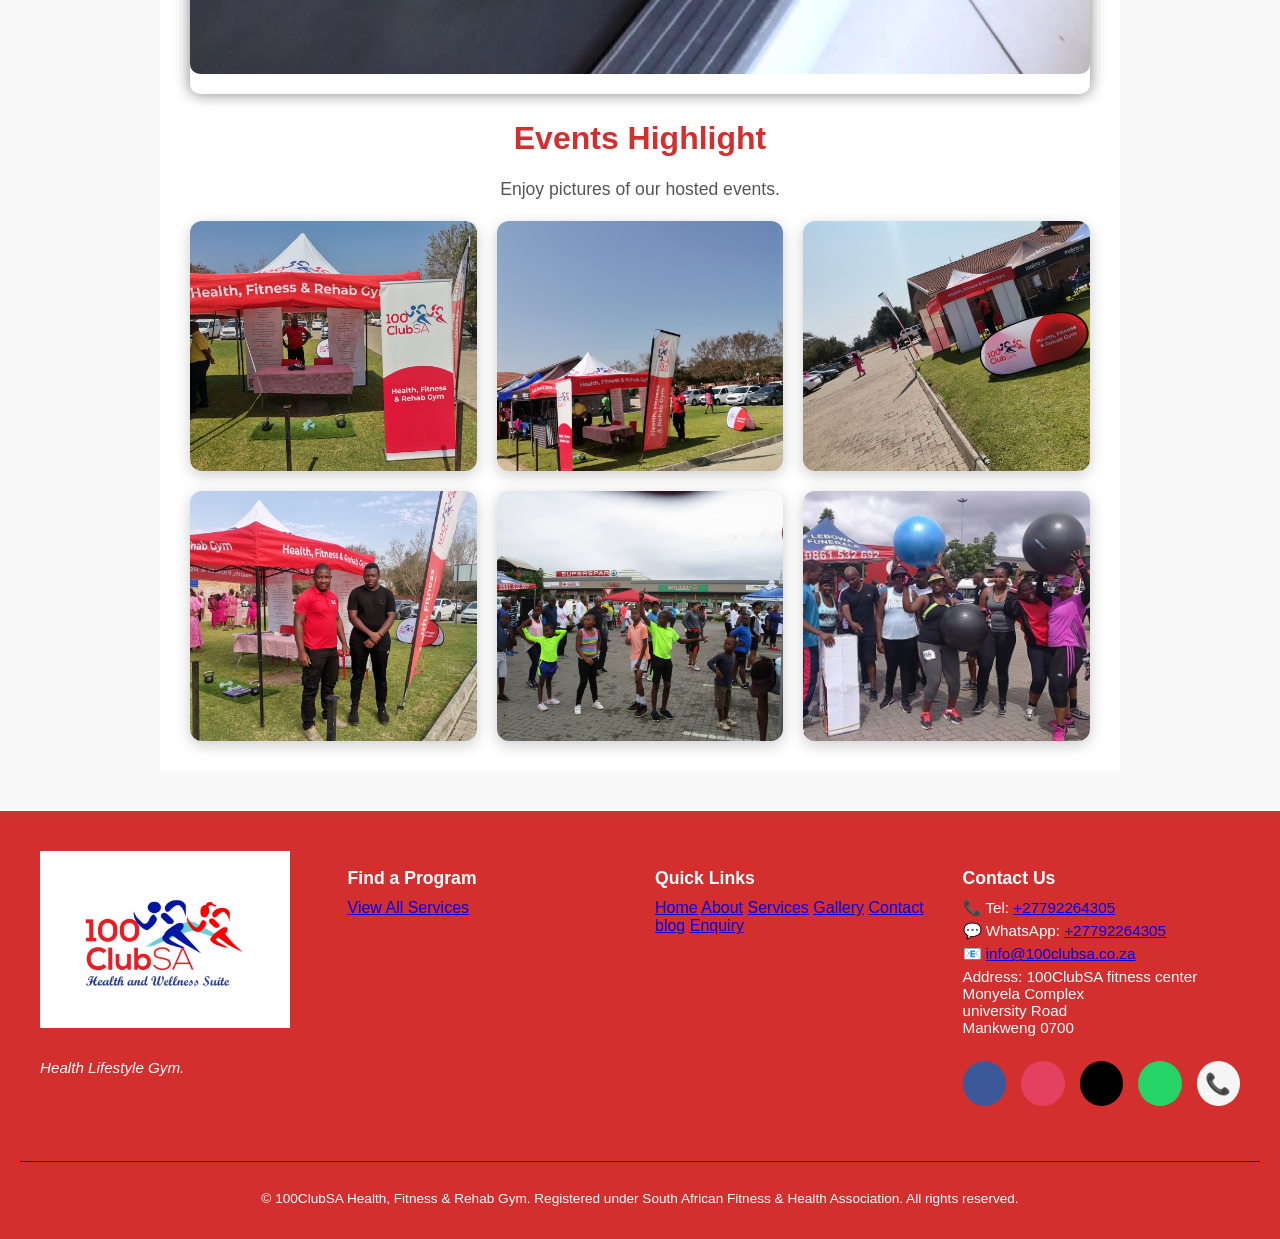
<file: st10487661 mudzunga mpho poe part 2/HTML and basic content,website/gallery.html>
<!DOCTYPE html>
<html lang="en">
<head>
    <meta charset="UTF-8">
    <meta name="viewport" content="width=device-width, initial-scale=1.0">
    <title>Gallery | 100ClubSA Health & Fitness & Rehab Gym</title>
    <link rel="stylesheet" href="css/style.css">
</head>
<body>
  <header>
    <!--Logo-->
     <section id="hero">
        <img src="./Assets/100ClubSA logo.jpg" width="100" height="100">
       </section>

    <!-- Site Title -->
    <h3>100ClubSA Health, Fitness & Rehab Gym</h3>
    <!-- Hamburger Toggle -->
     <input type="checkbox" id="menu-toggle">
     <label for="menu-toggle" class="menu-icon">&#9776;</label>

     <!--Navigation menu-->
      <nav>
        <ul>
            <a href="index.html">Home</a>
            <a href="About Us.html">About</a>
            <a href="services.html">Services</a>
            <a href="gallery.html">Gallery</a>
            <a href="Contact Us.html">Contact</a>
            <a href="blog.html">blog</a>
            <a href="Enquiry.html">Enquiry</a>
        </ul>
    </nav>
  </header>
<main>
<section class="slideshow">
  <h2>Our Gym in Action</h2>
  <p>Browse through photos and videos of our training, events, and tips to keep you motivated.</p>

  <div class="slideshow-container">
    <div class="slides">
      <img src="./Assets/Gym Image 1.jpg" alt="Gym Image">
      <img src="./Assets/Gym Image 2.jpg" alt="Gym Image">
      <img src="./Assets/Gym Image 3.jpg" alt="Gym Image">
      <img src="./Assets/Gym Image 4.jpg" alt="Gym Image">
      <img src="./Assets/Gym Image 5.jpg" alt="Gym Image">
      <img src="./Assets/Gym Image 6.jpg" alt="Gym Image">
      <img src="./Assets/Gym Image 7.jpg" alt="Gym Image">
      <img src="./Assets/Gym Image 8.jpg" alt="Gym Image">
      <img src="./Assets/Gym Image 9.jpg" alt="Gym Image">
    </div>

    <!-- Navigation Arrows -->
    <span class="prev">&#10094;</span>
    <span class="next">&#10095;</span>

    <!-- Pagination Dots -->
    <div class="dots-container"></div>
  </div>

<!-- Slideshow events -->
<section>
  <h2>Events Highlight</h2>
  <p>Enjoy pictures of our hosted events.</p>
  <div class="slideshow-grid event-slideshow">
    <img class="slideshow-img" src="./Assets/Event image 1.jpg" alt="Event image" width="300" height="300">
    <img class="slideshow-img" src="./Assets/Event image 2.jpg" alt="Event image" width="300" height="300">
    <img class="slideshow-img" src="./Assets/Event image 3.jpg" alt="Event image" width="300" height="300">
    <img class="slideshow-img" src="./Assets/Event image 4.jpg" alt="Event image" width="300" height="300">
    <img class="slideshow-img" src="./Assets/Event image 5.jpg"" width="300" height="300">
    <img class="slideshow-img" src="./Assets/Event image 6.jpg" alt=" Event image" width="300" height="300">
  </div>
</section>

</main>
<footer class="site-footer">
  <div class="footer-top"></div>
  <div class="footer-container">
    <!-- Logo + Quick CTA -->
    <div class="footer-logo">
      <img src="./Assets/100ClubSA logo.jpg".alt="100ClubSA Logo">
      <p><em>Health Lifestyle Gym.</em></p>
    </div>
    <!-- Column 1: Qualifications / Programs -->
    <div class="footer-column">
      <h3>Find a Program</h3>
      <a href="/pages/services.html">View All Services</a>
  </div>
  <!-- Column 3: Quick Links -->
<div class="footer-column">
      <h3>Quick Links</h3>
            <a href="/index.html">Home</a>
            <a href="/pages/About Us.html">About</a>
            <a href="/pages/services.html">Services</a>
            <a href="/pages/gallery.html">Gallery</a>
            <a href="/pages/Contact Us.html">Contact</a>
            <a href="/pages/blog.html">blog</a>
            <a href="/pages/Enquiry.html">Enquiry</a>
    </div>
    <!-- Column 4: Contact -->
    <div class="footer-column">
      <h3>Contact Us</h3>
      <p>📞 Tel: <a href="tel:+27792264305">+27792264305</a></p>
      <p>💬 WhatsApp: <a href="https://wa.me/message/JZD3NG3XLUBNO1">+27792264305</a></p>
      <p>📧 <a href="mailto:ravhuanzwoo@gmail.com" target="_blank">info@100clubsa.co.za</a></p>
      <p>Address: 100ClubSA fitness center<br>Monyela Complex<br>university Road<br>Mankweng 0700</p>
      <div class="social-links">
        <a href="https://www.facebook.com/share/14KX2SeZhQv/" target="_blank"><i class="fab fa-facebook-f"></i></a>
        <a href="https://www.instagram.com/100_clubsa?igsh=d25jbzZia2JsajNp" target="_blank"><i class="fab fa-instagram"></i></a>
        <a href="https://www.tiktok.com/@100_clubsa?_t=ZS-8yjf0puw2oK&_r=1" target="_blank"><i class="fab fa-tiktok"></i></a>
        <a href="https://wa.me/message/JZD3NG3XLUBNO1" target="_blank"><i class="fab fa-whatsapp"></i></a>
        <a href="tel:+2792264305" class="call-btn">📞</a>
      </div>
    </div>
  </div>
    <!-- Bottom legal note -->
  <div class="footer-bottom">
    <p>
      © <span id="current-year"></span> 100ClubSA Health, Fitness & Rehab Gym.  
      Registered under South African Fitness & Health Association.  
      All rights reserved.
    </p>
  </div>
</footer>

</body>
</html>
</file>
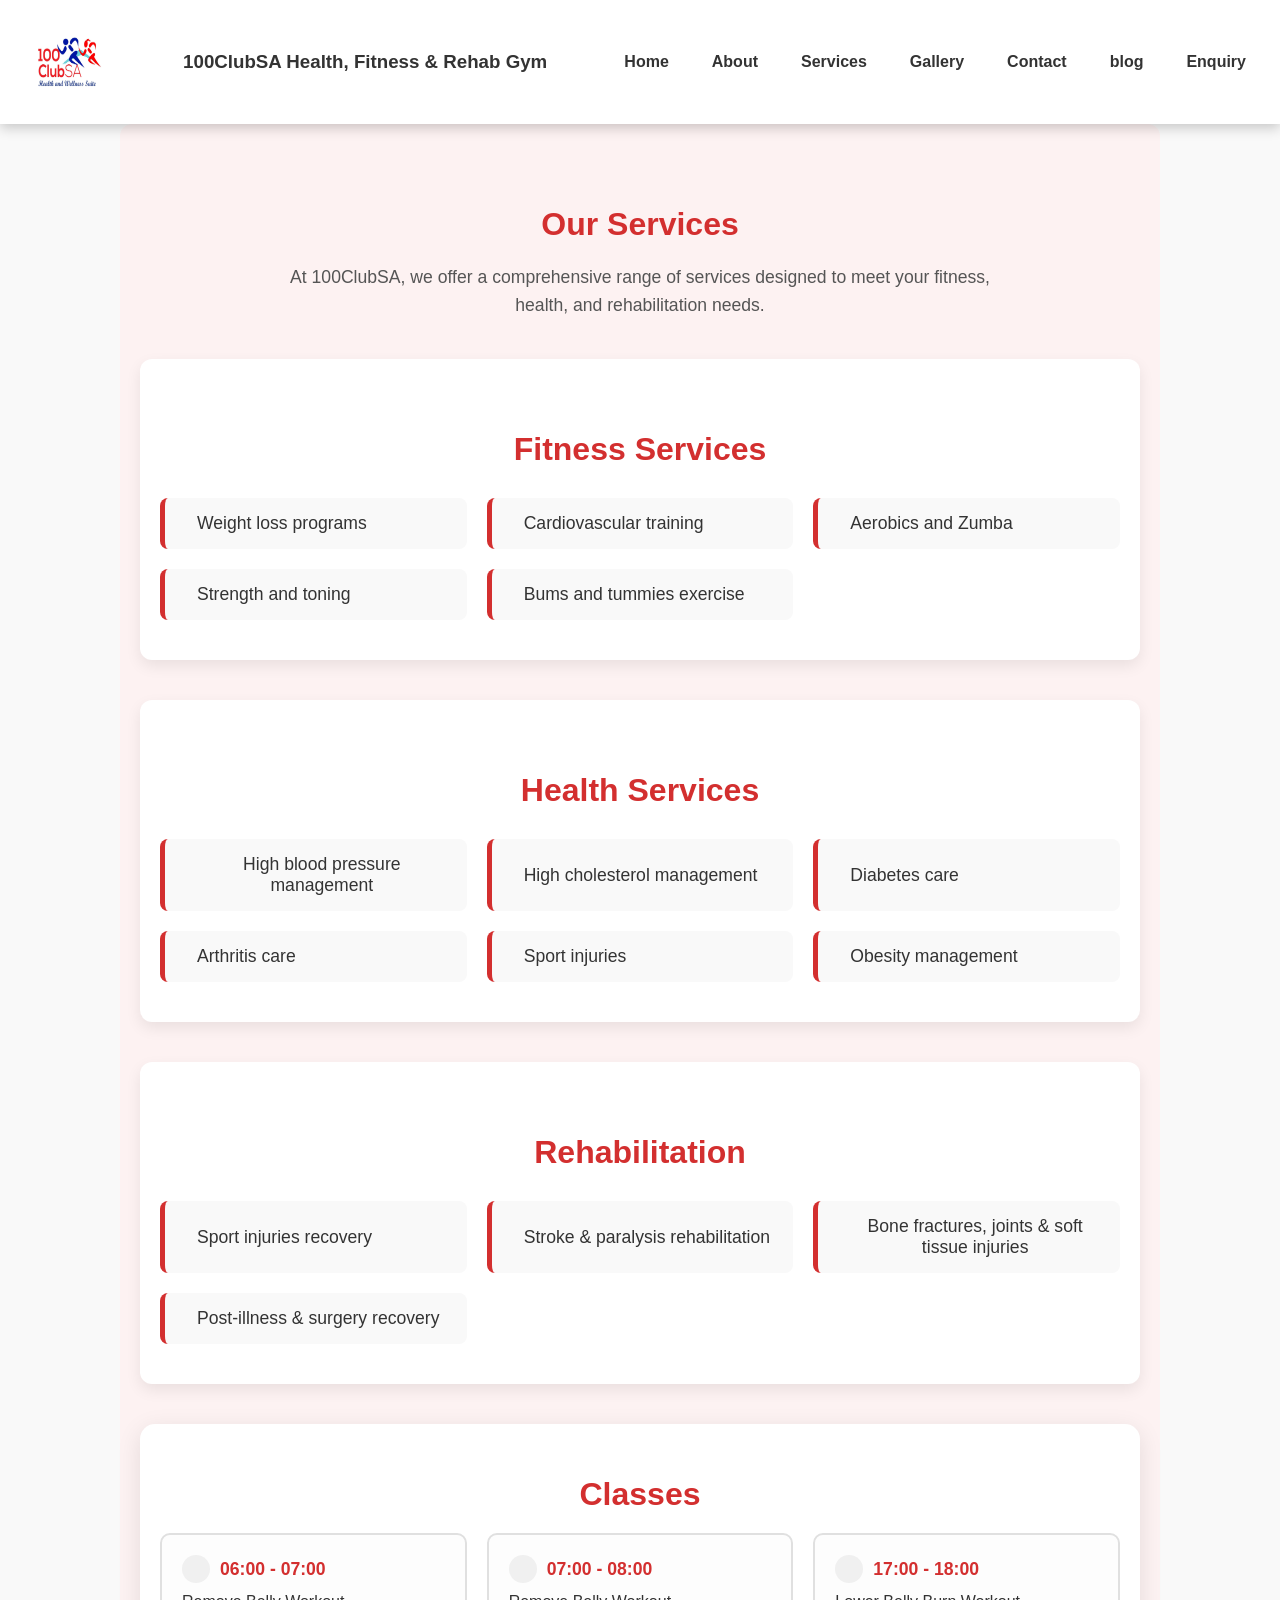
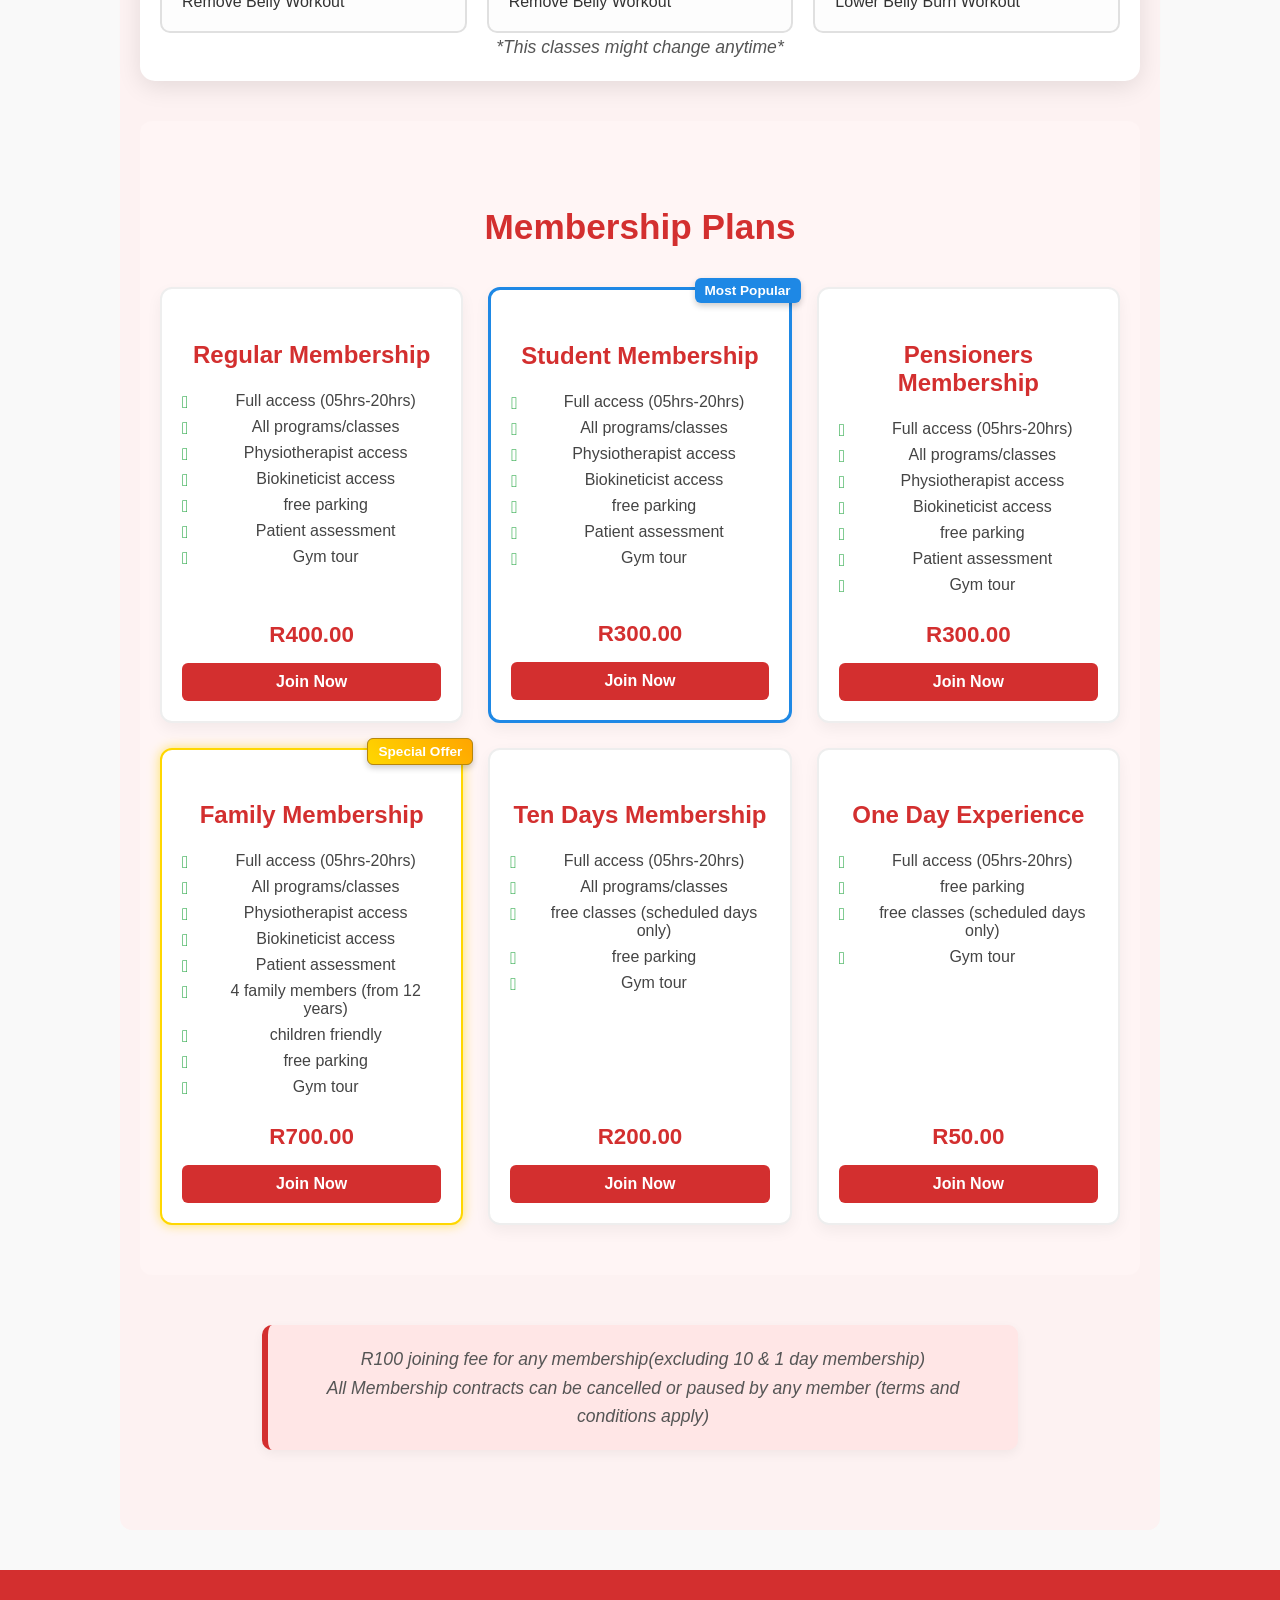
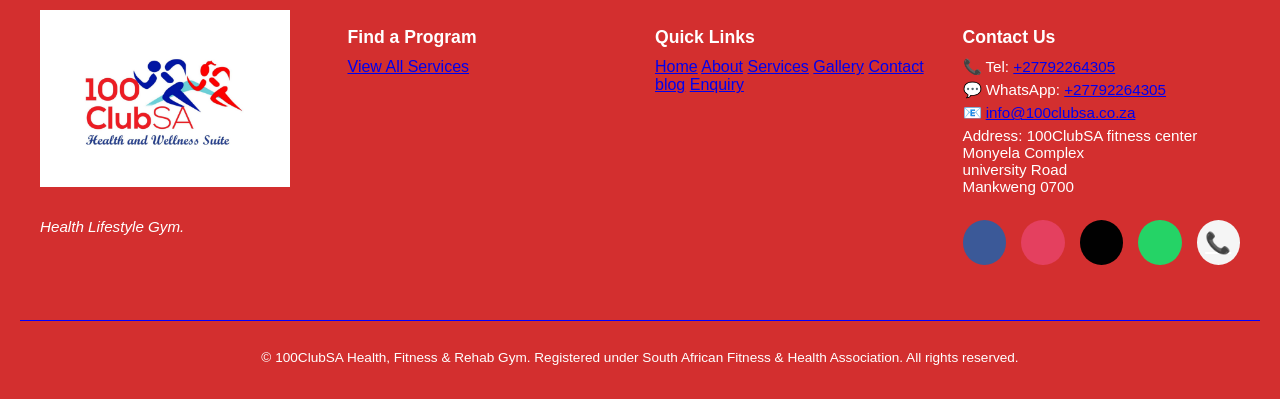
<file: st10487661 mudzunga mpho poe part 2/HTML and basic content,website/services.html>
<!DOCTYPE html>
<html lang="en">
<head>
    <meta charset="UTF-8">
    <meta name="viewport" content="width=device-width, initial-scale=1.0">
    <title>Services | 100ClubSA Health & Fitness & Rehab Gym</title>
  <link rel="stylesheet" href="css/style.css">
</head>
<body>
  <header>
    <!--Logo-->
       <section id="hero">
        <img src="./Assets/100ClubSA logo.jpg" width="100" height="100">
       </section>

     <!-- Site Title -->
      <h3>100ClubSA Health, Fitness & Rehab Gym</h3>
    
     <!-- Hamburger Toggle -->
     <input type="checkbox" id="menu-toggle">
     <label for="menu-toggle" class="menu-icon">&#9776;</label>

      <!--Navigation Menu-->
     <nav>
        <ul>
            <a href="index.html">Home</a>
            <a href="About Us.html">About</a>
            <a href="services.html">Services</a>
            <a href="gallery.html">Gallery</a>
            <a href="Contact Us.html">Contact</a>
            <a href="blog.html">blog</a>
            <a href="Enquiry.html">Enquiry</a>
        </ul>
     </nav>
    </header>
<main>
    <!--Page Title-->
    <section id="our service">
        <h3>Our Services</h3>
        <p>At 100ClubSA, we offer a comprehensive range of services designed to meet your fitness, health, and rehabilitation needs.</p>

<!--fitness service-->
 <section id="fitness-service">
    <h3>Fitness Services</h3>
    <div class="fitness-grid">
        <div class="fitness-item">
            <i class="fas fa-dumbbell"></i>
            <span>Weight loss programs</span>
        </div>
        <div class="fitness-item">
            <i class="fas fa-running"></i>
            <span>Cardiovascular training</span>
        </div>
        <div class="fitness-item">
            <i class="fas fa-music"></i>
            <span>Aerobics and Zumba</span>
        </div>
        <div class="fitness-item">
            <i class="fas fa-hand-rock"></i>
            <span>Strength and toning</span>
        </div>
        <div class="fitness-item">
            <i class="fas fa-child"></i>
            <span>Bums and tummies exercise</span>
        </div>
    </div>
</section>

<!--health service-->
<section id="health-service">
    <h3>Health Services</h3>
    <div class="health-grid">
        <div class="health-item">
            <i class="fas fa-heartbeat"></i>
            <span>High blood pressure management</span>
        </div>
        <div class="health-item">
            <i class="fas fa-notes-medical"></i>
            <span>High cholesterol management</span>
        </div>
        <div class="health-item">
            <i class="fas fa-briefcase-medical"></i>
            <span>Diabetes care</span>
        </div>
        <div class="health-item">
            <i class="fas fa-hand-holding-medical"></i>
            <span>Arthritis care</span>
        </div>
        <div class="health-item">
            <i class="fas fa-running"></i>
            <span>Sport injuries</span>
        </div>
        <div class="health-item">
            <i class="fas fa-weight"></i>
            <span>Obesity management</span>
        </div>
    </div>
</section>

<!--Rehabilitation-->
<section id="rehabilitation">
    <h3>Rehabilitation</h3>
    <div class="rehab-grid">
        <div class="rehab-item">
            <i class="fas fa-running"></i>
            <span>Sport injuries recovery</span>
        </div>
        <div class="rehab-item">
            <i class="fas fa-wheelchair"></i>
            <span>Stroke & paralysis rehabilitation</span>
        </div>
        <div class="rehab-item">
            <i class="fas fa-bone"></i>
            <span>Bone fractures, joints & soft tissue injuries</span>
        </div>
        <div class="rehab-item">
            <i class="fas fa-procedures"></i>
            <span>Post-illness & surgery recovery</span>
        </div>
    </div>
</section>

<!-- Classes Section -->
<section id="classes">
    <h3>Classes</h3>
    <div class="classes-grid">

        <div class="class-card">
            <div class="class-time"><span class="time-icon"><i class="fas fa-sun"></i></span> 06:00 - 07:00</div>
            <div class="class-name">
                <span class="badge high"><i class="fas fa-fire"></i></span>
                Remove Belly Workout
            </div>
        </div>

        <div class="class-card">
            <div class="class-time"><span class="time-icon"><i class="fas fa-sun"></i></span> 07:00 - 08:00</div>
            <div class="class-name">
                <span class="badge high"><i class="fas fa-fire"></i></span>
                Remove Belly Workout
            </div>
        </div>

        <div class="class-card">
            <div class="class-time"><span class="time-icon"><i class="fas fa-moon"></i></span> 17:00 - 18:00</div>
            <div class="class-name">
                <span class="badge medium"><i class="fas fa-bolt"></i></span>
                Lower Belly Burn Workout
            </div>
        </div>

    </div>
    <p class="classes-note"><em>*This classes might change anytime*</em></p>
</section>

<!-- Membership Plans -->
<section id="membership-plans">
    <h3>Membership Plans</h3>

    <div class="membership-grid">

        <div class="membership-plan">
            <h4>Regular Membership</h4>
            <ul>
                <li>Full access (05hrs-20hrs)</li>
                <li>All programs/classes</li>
                <li>Physiotherapist access</li>
                <li>Biokineticist access</li>
                <li>free parking</li>
                <li>Patient assessment</li>
                <li>Gym tour</li>
            </ul>
            <div class="price">R400.00</div>
            <a href="/pages/Contact Us.html" class="btn-join">Join Now</a>
        </div>

        <div class="membership-plan popular">
            <span class="badge">Most Popular</span>
            <h4>Student Membership</h4>
            <ul>
                <li>Full access (05hrs-20hrs)</li>
                <li>All programs/classes</li>
                <li>Physiotherapist access</li>
                <li>Biokineticist access</li>
                <li>free parking</li>
                <li>Patient assessment</li>
                <li>Gym tour</li>
            </ul>
            <div class="price">R300.00</div>
            <a href="/pages/Contact Us.html" class="btn-join">Join Now</a>
        </div>

        <div class="membership-plan">
            <h4>Pensioners Membership</h4>
            <ul>
                <li>Full access (05hrs-20hrs)</li>
                <li>All programs/classes</li>
                <li>Physiotherapist access</li>
                <li>Biokineticist access</li>
                <li>free parking</li>
                <li>Patient assessment</li>
                <li>Gym tour</li>
            </ul>
            <div class="price">R300.00</div>
            <a href="/pages/Contact Us.html" class="btn-join">Join Now</a>
        </div>
        <div class="membership-plan popular special">
    <span class="badge special-badge">Special Offer</span>
    <h4>Family Membership</h4>
    <ul>
        <li>Full access (05hrs-20hrs)</li>
        <li>All programs/classes</li>
        <li>Physiotherapist access</li>
        <li>Biokineticist access</li>
        <li>Patient assessment</li>
        <li>4 family members (from 12 years)</li>
        <li>children friendly</li>
        <li>free parking</li>
        <li>Gym tour</li>
    </ul>
    <div class="price">R700.00</div>
    <a href="/pages/Contact Us.html" class="btn-join">Join Now</a>
</div>
        <div class="membership-plan">
            <h4>Ten Days Membership</h4>
            <ul>
                <li>Full access (05hrs-20hrs)</li>
                <li>All programs/classes</li>
                <li>free classes (scheduled days only)</li>
                <li>free parking</li>
                <li>Gym tour</li>
            </ul>
            <div class="price">R200.00</div>
            <a href="/pages/Contact Us.html" class="btn-join">Join Now</a>
        </div>

        <div class="membership-plan">
            <h4>One Day Experience</h4>
            <ul>
                <li>Full access (05hrs-20hrs)</li>
                <li>free parking</li>
                <li>free classes (scheduled days only)</li>
                <li>Gym tour</li>
            </ul>
            <div class="price">R50.00</div>
            <a href="/pages/Contact Us.html" class="btn-join">Join Now</a>
        </div>

    </div>
</section>
<!--Aside message-->
<aside style="font-size: small;" style="font-family: 'Franklin Gothic Medium', 'Arial Narrow', Arial, sans-serif;">
    <p>R100 joining fee for any membership(excluding 10 & 1 day membership)</p>
    <p>
        All Membership contracts can be cancelled or paused by any member (terms and conditions apply)</p>
    </aside>
</main>
<footer class="site-footer">
  <div class="footer-top"></div>
  <div class="footer-container">
    <!-- Logo + Quick CTA -->
    <div class="footer-logo">
      <img src="./Assets/100ClubSA logo.jpg" alt="100ClubSA Logo">
      <p><em>Health Lifestyle Gym.</em></p>
    </div>
    <!-- Column 1: / Programs -->
    <div class="footer-column">
      <h3>Find a Program</h3>
      <a href="/pages/services.html">View All Services</a>
  </div>
  <!-- Column 3: Quick Links -->
<div class="footer-column">
      <h3>Quick Links</h3>
            <a href="/index.html">Home</a>
            <a href="/pages/About Us.html">About</a>
            <a href="/pages/services.html">Services</a>
            <a href="/pages/gallery.html">Gallery</a>
            <a href="/pages/Contact Us.html">Contact</a>
            <a href="/pages/blog.html">blog</a>
            <a href="/pages/Enquiry.html">Enquiry</a>
    </div>
    <!-- Column 4: Contact -->
    <div class="footer-column">
      <h3>Contact Us</h3>
      <p>📞 Tel: <a href="tel:+27792264305">+27792264305</a></p>
      <p>💬 WhatsApp: <a href="https://wa.me/message/JZD3NG3XLUBNO1">+27792264305</a></p>
      <p>📧 <a href="mailto:ravhuanzwoo@gmail.com" target="_blank">info@100clubsa.co.za</a></p>
      <p>Address: 100ClubSA fitness center<br>Monyela Complex<br>university Road<br>Mankweng 0700</p>
      <div class="social-links">
        <a href="https://www.facebook.com/share/14KX2SeZhQv/" target="_blank"><i class="fab fa-facebook-f"></i></a>
        <a href="https://www.instagram.com/100_clubsa?igsh=d25jbzZia2JsajNp" target="_blank"><i class="fab fa-instagram"></i></a>
        <a href="https://www.tiktok.com/@100_clubsa?_t=ZS-8yjf0puw2oK&_r=1" target="_blank"><i class="fab fa-tiktok"></i></a>
        <a href="https://wa.me/message/JZD3NG3XLUBNO1" target="_blank"><i class="fab fa-whatsapp"></i></a>
        <a href="tel:+2792264305" class="call-btn">📞</a>
      </div>
    </div>
  </div>
     <!-- Bottom legal note -->
  <div class="footer-bottom">
    <p>
      © <span id="current-year"></span> 100ClubSA Health, Fitness & Rehab Gym.  
      Registered under South African Fitness & Health Association.  
      All rights reserved.
    </p>
  </div>
</footer>

</body>
</html>
</file>
<file: st10487661 mudzunga mpho poe part 2/HTML and basic content,website/css/style.css>
/* ===== Header ===== */
header {
    display: flex;
    justify-content: space-between; /* left: logo, right: title + nav */
    align-items: center;
    background-color: #fff;
    padding: 10px 20px;
    box-shadow: 0 4px 12px rgba(0,0,0,0.2);
    position: sticky;
    top: 0;
    z-index: 1000;
}

/* Left side: Logo */
.header-left img {
    border-radius: 50%;
    border: 3px solid #d32f2f;
    width: 120px;
    height: 120px;
    object-fit: cover;
    transition: transform 0.3s ease, box-shadow 0.3s ease;
}

.header-left img:hover {
    transform: scale(1.05);
    box-shadow: 0 8px 20px rgba(0,0,0,0.15);
}

/* Right side: Title + Navigation stacked vertically */
.header-right {
    display: flex;
    flex-direction: column; /* stack vertically */
    gap: 10px;
    max-width: 70%; /* narrower section */
}

/* Site Title */
.header-right h1 {
    font-size: 1.8rem;
    color: #d32f2f;
    margin: 0;
    font-weight: 700;
}

.header-right p {
    font-size: 1rem;
    color: #555;
    margin: 0;
    font-style: italic;
}

/* Basic nav styling */
nav ul {
    display: flex;
    gap: 15px;
    padding: 0;
    margin: 0;
    list-style: none;
    justify-content: center;
}

nav ul a {
    text-decoration: none;
    color: #333;
    font-weight: 600;
    padding: 6px 14px;
    border-radius: 6px;
    transition: background-color 0.3s, color 0.3s, transform 0.2s;
}

nav ul a:hover,
nav ul a.active {
    background-color: #d32f2f;
    color: #fff;
    transform: translateY(-2px);
}

/* Hide checkbox */
#menu-toggle {
    display: none;
}

/* Hamburger icon */
.menu-icon {
    display: none;
    font-size: 28px;
    cursor: pointer;
    padding: 10px;
}

/* Responsive for mobile */
@media (max-width: 768px) {
    nav ul {
        flex-direction: column;
        gap: 10px;
        background: #f4f4f4;
        position: absolute;
        top: 100px;
        left: 150px;
        right: 150px;
        width: 50%;
        display: none;
        padding: 15px 0;
        border-radius: 10px;
    }

    /* Show menu when checkbox checked */
    #menu-toggle:checked + .menu-icon + nav ul {
        display: flex;
    }

    .menu-icon {
        display: block;
    }

    nav ul a {
        display: block;
        width: 50%;
        text-align: center;
        padding: 12px;
        font-size: 16px;
    }
}

/* Hero Section with Background Image */
#hero-section {
    position: relative;
    background: linear-gradient(rgba(211,47,47,0.7), rgba(255,114,126,0.7)), 
                url('/Assets/100ClubSA\ machine.jpg') center/cover no-repeat;
    color: #fff;
    text-align: center;
    padding: 100px 20px;
    border-radius: 12px;
    margin: 40px auto;
    max-width: 1200px;
    box-shadow: 0 6px 20px rgba(0,0,0,0.1);
}

/* Optional: make text more readable on smaller screens */
#hero-section h3 {
    font-size: 2.5rem;
    margin-bottom: 20px;
}

#hero-section p {
    font-size: 1.2rem;
    color: white;
    margin-bottom: 30px;
    line-height: 1.5;
}

/* Hero Button */
.hero-btn {
    display: inline-block;
    background-color: #fff;        /* White background */
    color: #f5c8c8;               /* Gym red text */
    padding: 14px 32px;
    border-radius: 8px;
    text-decoration: none;
    font-weight: bold;
    font-size: 1rem;
    border: 2px solid #d32f2f;    /* Optional: add red border for contrast */
    transition: background-color 0.3s, color 0.3s, transform 0.3s;
    cursor: pointer;
}

.hero-btn:hover {
    background-color: #ffe6e6;    /* Light red background on hover */
    color: #b71c1c;               /* Darker red text on hover */
    transform: translateY(-3px);
}
/* Call-to-Action Button */
.cta-button {
    display: inline-block;
    background-color: white; /* Bootstrap Blue */
    color: #d32f2f;
    padding: 12px 24px;
    border-radius: 6px;
    text-decoration: none;
    font-weight: 600;
    font-size: 1rem;
    transition: background-color 0.3s ease, transform 0.2s ease;
}

/* Optional Responsive Adjustments */
@media (max-width: 768px) {
    #hero-section h3 {
        font-size: 2rem;
    }
    #hero-section p {
        font-size: 1rem;
    }
    #hero-section {
        padding: 80px 15px;
    }
}
/* Service Highlight Section */
#service\ highlight {
    background: linear-gradient(rgba(211,47,47,0.7), rgba(255,114,126,0.7)), 
                url('/Assets/100ClubSA\ Aerobics.jpg') center/cover no-repeat;
    color: #fff;
    text-align: center;
    padding: 100px 20px;
    border-radius: 12px;
    margin: 40px auto;
    max-width: 1200px;
    box-shadow: 0 6px 20px rgba(0,0,0,0.1);
}

/* Section Heading */
#service\ highlight h2 {
    font-size: 2rem;
    color: white;                 /* Gym branding red */
    margin-bottom: 30px;
}

/* Services List */
#service\ highlight ul {
    list-style-type: none;
    padding: 0;
    margin: 0 0 30px 0;
}

#service\ highlight ul li {
    font-size: 1.1rem;
    color: white;
    margin: 10px 0;
    position: relative;
    padding-left: 25px;
}

/* Services Button */
#service\ highlight a {
    display: inline-block;
    background-color: #fff;         /* White button */
    color: #d32f2f;
    padding: 14px 32px;
    border-radius: 8px;
    text-decoration: none;
    font-weight: bold;
    font-size: 1rem;
    border: 2px solid #d32f2f;
    transition: background-color 0.3s, color 0.3s, transform 0.3s;
    cursor: pointer;
}

#service\ highlight a:hover {
    background-color: #ffe6e6;      /* Light red on hover */
    color: #d32f2f;
    transform: translateY(-3px);
}
/* About Us Highlight Section */
#about\ us\ hightlight {
    background: linear-gradient(rgba(211,47,47,0.7), rgba(255,114,126,0.7)), 
                url('/Assets/100ClubSA\ Hall.jpg') center/cover no-repeat;
    color: #fff;
    text-align: center;
    padding: 100px 20px;
    border-radius: 12px;
    margin: 40px auto;
    max-width: 1200px;
    box-shadow: 0 6px 20px rgba(0,0,0,0.1);
}

/* Section Heading */
#about\ us\ hightlight h2 {
    font-size: 2rem;
    color: white;                   /* Gym branding red */
    margin-bottom: 20px;
}

/* Paragraph */
#about\ us\ hightlight p {
    font-size: 1.1rem;
    color: white;
    margin-bottom: 30px;
    line-height: 1.6;
}

/* About Us Button */
#about\ us\ hightlight a {
    display: inline-block;
    background-color: #fff;            /* White button */
    color: #d32f2f;
    padding: 14px 32px;
    border-radius: 8px;
    text-decoration: none;
    font-weight: bold;
    font-size: 1rem;
    border: 2px solid #d32f2f;
    transition: background-color 0.3s, color 0.3s, transform 0.3s;
    cursor: pointer;
}

#about\ us\ hightlight a:hover {
    background-color: #ffe6e6;         /* Light red on hover */
    color: #d32f2f;
    transform: translateY(-3px);
}
/* ===== Testimonials Section ===== */
.testimonials {
    background-color: #f8f9fa; /* soft light background */
    padding: 60px 20px;
    border-radius: 12px;
    margin: 40px auto;
    max-width: 1200px;
}

.testimonials h2 {
    text-align: center;
    font-size: 2.2rem;
    color: #d32f2f; /* brand red */
    margin-bottom: 50px;
    font-weight: 700;
}

/* Grid Layout for Testimonials */
.testimonial-grid {
    display: grid;
    grid-template-columns: 1fr;
    gap: 30px;
}

/* Responsive Grid */
@media (min-width: 600px) {
    .testimonial-grid {
        grid-template-columns: repeat(2, 1fr);
    }
}

@media (min-width: 1000px) {
    .testimonial-grid {
        grid-template-columns: repeat(3, 1fr);
    }
}

/* Testimonial Blockquote Styling */
.testimonial-grid blockquote {
    background-color: #fff;
    padding: 25px 30px;
    border-left: 5px solid #d32f2f;
    border-radius: 10px;
    font-style: italic;
    font-size: 1.1rem;
    color: #333;
    line-height: 1.6;
    box-shadow: 0 6px 20px rgba(0, 0, 0, 0.08);
    position: relative;
    transition: transform 0.3s ease, box-shadow 0.3s ease;
}

/* Hover Effect */
.testimonial-grid blockquote:hover {
    transform: translateY(-8px);
    box-shadow: 0 12px 30px rgba(0, 0, 0, 0.15);
}

/* Quotation marks */
.testimonial-grid blockquote::before,
.testimonial-grid blockquote::after {
    font-family: Arial, sans-serif;
    font-size: 2rem;
    color: #d32f2f;
    position: absolute;
}

.testimonial-grid blockquote::before {
    content: "“";
    top: -10px;
    left: 15px;
}

.testimonial-grid blockquote::after {
    content: "”";
    bottom: -10px;
    right: 15px;
}

/* Footer testimonial Styling */
.testimonial-grid blockquote footer {
    display: flex;
    justify-content: space-between;
    align-items: center;
    margin-top: 15px;
    font-size: 0.95rem;
    font-weight: bold;
    color: #555;
}

/* Star Rating */
.stars {
    color: #f39c12; /* gold color */
    font-size: 1.1rem;
}

/* Testimonial Grid */
.testimonial-grid {
  display: grid;
  grid-template-columns: repeat(auto-fit, minmax(320px, 1fr)); /* wider blocks */
  gap: 25px; /* more spacing between testimonials */
  max-width: 1200px; /* optional: limit container width */
  margin: 0 auto; /* center grid */
  padding: 20px;
}

/* Mobile */
@media (max-width: 599px) {
  .testimonial-grid {
    display: grid;
    grid-template-columns: 1fr;
    gap: 20px;
    padding-bottom: 10px;
  }

  .testimonial-grid blockquote {
    min-width: auto;
    scroll-snap-align: unset;
  }
}

/* Tablet */
@media (min-width: 600px) and (max-width: 1024px) {
  .testimonial-grid {
    display: grid;
    grid-template-columns: 1fr 1fr; /* two columns */
    gap: 20px;
  }
}


/* ===== Gallery Preview Section ===== */
#gallery-preview {
    text-align: center;
    margin: 40px auto;
    padding: 20px;
    max-width: 1000px;
    background-color: #fff;       /* Clean white background */
    border-radius: 12px;
    box-shadow: 0 4px 12px rgba(0,0,0,0.1);
}

/* Section Heading */
#gallery-preview h2 {
    color: #d32f2f;               /* Gym branding red */
    font-size: 2rem;
    margin-bottom: 20px;
}

/* Gallery Container */
.gallery-container {
    display: flex;
    flex-wrap: wrap;
    justify-content: center;
    gap: 20px;
    margin-top: 20px;
}

/* ===== Gallery Preview Section ===== */
#gallery-preview {
    padding: 60px 20px;
    background-color: #fff;
    text-align: center;
}

#gallery-preview h2 {
    font-size: 2rem;
    margin-bottom: 10px;
    color: #d32f2f; /* Gym theme red */
}

#gallery-preview p {
    font-size: 1rem;
    margin-bottom: 20px;
    color: #555;
}

/* Gallery Grid */
.gallery-container {
    display: grid;
    grid-template-columns: repeat(auto-fit, minmax(250px, 1fr));
    gap: 20px;
    margin-bottom: 20px;
}

.gallery-container img {
    width: 100%;
    height: 220px;
    object-fit: cover;
    border-radius: 15px;
    box-shadow: 0 4px 12px rgba(0,0,0,0.1);
    transition: transform 0.3s ease, box-shadow 0.3s ease;
    cursor: pointer;
}

.gallery-container img:hover {
    transform: scale(1.05);
    box-shadow: 0 6px 18px rgba(0,0,0,0.2);
}

/* View Full Gallery Button */
.gallery-button {
    display: inline-block;
    background-color: #d32f2f;
    color: #fff;
    text-decoration: none;
    padding: 12px 25px;
    font-size: 1rem;
    border-radius: 10px;
    transition: background-color 0.3s ease, transform 0.2s ease;
}

.gallery-button:hover {
    background-color: #b71c1c;
    transform: translateY(-3px);
}

/* ===== Responsive Adjustments ===== */

/* Tablets */
@media (max-width: 992px) {
    #gallery-preview h2 {
        font-size: 1.8rem;
    }

    .gallery-container {
        grid-template-columns: repeat(auto-fit, minmax(200px, 1fr));
    }

    .gallery-container img {
        height: 200px;
    }
}

/* Mobile */
@media (max-width: 600px) {
    #gallery-preview {
        padding: 40px 15px;
    }

    #gallery-preview h2 {
        font-size: 1.6rem;
    }

    #gallery-preview p {
        font-size: 0.95rem;
    }

    .gallery-container {
        grid-template-columns: 1fr;
    }

    .gallery-container img {
        height: 180px;
    }

    .gallery-button {
        padding: 10px 20px;
        font-size: 0.95rem;
    }
}

/* Achievements Section about us page only*/
#achievements {
  background: #f8f9fa;
  padding: 40px 20px;
  border-radius: 12px;
  margin: 40px auto;
  max-width: 1000px;
  text-align: center;
}

#achievements h2 {
  font-size: 2rem;
  color: #d32f2f; /* Gym branding red */
  margin-bottom: 30px;
}

.achievements-container {
  display: flex;
  flex-wrap: wrap;
  justify-content: center;
  gap: 20px;
}

.achievement-card {
  background: white;
  border-radius: 12px;
  box-shadow: 0 4px 12px rgba(0,0,0,0.1);
  padding: 20px;
  flex: 1 1 250px;
  max-width: 300px;
  transition: transform 0.3s ease;
}

.achievement-card:hover {
  transform: translateY(-5px);
}

.achievement-card i {
  font-size: 2.5rem;
  color: #d32f2f;
  margin-bottom: 10px;
}

.achievement-card h3 {
  font-size: 1.3rem;
  margin: 10px 0;
}

.achievement-card p {
  font-size: 1rem;
  color: #555;
}

/* Footer Styling *//* all pages applied*/
.site-footer {
    background: #d32f2f;
    color: white;
    padding: 40px 20px 20px;
    font-family: Arial, sans-serif;
}

.footer-container {
    display: grid;
    grid-template-columns: repeat(auto-fit, minmax(220px, 1fr));
    gap: 30px;
    max-width: 1200px;
    margin: auto;
}

.footer-logo img {
    max-width: 250px;
    margin-bottom: 10px;
}

.footer-logo p {
    font-size: 0.95rem;
    color: white;
    line-height: 1.4;
}

.footer-column h3 {
    font-size: 1.1rem;
    color: white;
    margin-bottom: 10px;
}

.footer-column ul {
    list-style: none;
    padding: 0;
}

.footer-column ul li {
    margin-bottom: 8px;
}

.footer-column ul li a {
    color: white;
    text-decoration: none;
    transition: color 0.3s;
}

.footer-column ul li a:hover {
    color: #ff727e;
}

.footer-column p {
    font-size: 0.95rem;
    margin: 5px 0;
}

/* ===== Social Media Links ===== */
.social-links {
    display: flex;
    justify-content: center;
    gap: 15px;
    margin: 25px 0;
}

.social-links a {
    display: flex;
    align-items: center;
    justify-content: center;
    width: 45px;
    height: 45px;
    border-radius: 50%;
    color: #fff;
    font-size: 1.3rem;
    transition: transform 0.3s ease, box-shadow 0.3s ease;
}

/* Platform colors */
.social-links a:nth-child(1) { background: #3b5998; }  /* Facebook */
.social-links a:nth-child(2) { background: #e4405f; }  /* Instagram */
.social-links a:nth-child(3) { background: #010101; }  /* TikTok */
.social-links a:nth-child(4) { background: #25D366; }  /* WhatsApp */
.social-links a:nth-child(5) { background: whitesmoke; }    /*call*/

/* Hover Effects */
.social-links a:hover {
    transform: scale(1.2) rotate(5deg);
    box-shadow: 0 6px 15px rgba(0,0,0,0.25);
}

/* Responsive tweaks */

@media (max-width: 600px) {
    .social-links {
        gap: 12px;
    }
    .social-links a {
        width: 40px;
        height: 40px;
        font-size: 1.1rem;
    }
}

.footer-bottom {
    border-top: 1px solid blue;
    margin-top: 30px;
    padding-top: 15px;
    text-align: center;
    font-size: 0.85rem;
    color: white;
}

/* ===== Blog Page Styling ===== */

/* Page Title Section */
main > section {
  text-align: center;
  margin: 40px auto;
  max-width: 900px;
  padding: 0 15px;
}

main > section h2 {
  font-size: 2rem;
  color: #d32f2f; /* red brand */
  margin-bottom: 10px;
}

main > section p {
  font-size: 1.1rem;
  color: #555;
  line-height: 1.6;
}

/* Blog Articles */
.blog-article {
  max-width: 900px;
  margin: 40px auto;
  padding: 25px;
  background: #fff;
  border-radius: 10px;
  box-shadow: 0 6px 18px rgba(0,0,0,0.08);
  transition: transform 0.25s ease, box-shadow 0.25s ease;
}

.blog-article:hover {
  transform: translateY(-6px);
  box-shadow: 0 10px 25px rgba(0,0,0,0.12);
}

/* Blog Title */
.blog-article h1 {
  font-size: 1.6rem;
  color: #222;
  margin-bottom: 10px;
}

/* Blog Meta */
.blog-meta {
  font-size: 0.9rem;
  color: #666;
  margin-bottom: 15px;
}

.blog-meta i {
  color: #d32f2f;
  margin-right: 5px;
}

/* Blog Images */
.blog-image {
  width: 100%;
  height: auto;
  border-radius: 8px;
  margin: 15px 0;
  object-fit: cover;
}

/* Paragraphs and Lists */
.blog-article p {
  font-size: 1rem;
  line-height: 1.7;
  color: #444;
  margin-bottom: 15px;
}

.blog-article ul, 
.blog-article ol {
  margin: 15px 0 20px 20px;
  color: #333;
  line-height: 1.6;
}

/* Blockquotes */
.blog-article blockquote {
  background: #f9f9f9;
  border-left: 5px solid #d32f2f;
  padding: 15px 20px;
  font-style: italic;
  color: #555;
  margin: 20px 0;
  border-radius: 6px;
  position: relative;
}

.blog-article blockquote::before {
  content: "❝";
  font-size: 2rem;
  color: #d32f2f;
  position: absolute;
  left: 10px;
  top: -10px;
}

.blog-article blockquote::after {
  content: "❞";
  font-size: 2rem;
  color: #d32f2f;
  position: absolute;
  right: 10px;
  bottom: -10px;
}

/* Responsive */
@media (max-width: 768px) {
  .blog-article {
    padding: 20px;
  }

  .blog-article h1 {
    font-size: 1.3rem;
  }
}
/* ===== History Section ===== */
#history\ section {
    background-color: #fff5f5; /* soft light background */
    padding: 60px 20px;
    max-width: 1000px;
    margin: 40px auto;
    border-radius: 12px;
    box-shadow: 0 6px 20px rgba(0,0,0,0.05);
    line-height: 1.8;
    font-family: 'Arial', sans-serif;
    color: #333;
    text-align: justify;
}

#history\ section h2 {
    text-align: center;
    font-size: 2rem;
    color: #d32f2f; /* gym branding red */
    margin-bottom: 25px;
    font-weight: 700;
}

#history\ section p {
    font-size: 1.05rem;
    color: #555;
    text-align: justify;
}

/* Responsive adjustments */
@media (max-width: 768px) {
    #history\ section {
        padding: 40px 15px;
    }

    #history\ section h2 {
        font-size: 1.6rem;
    }

    #history\ section p {
        font-size: 1rem;
    }
}
/* ===== Vision Section ===== */
#Vision {
    background-color: #fff; /* clean white background */
    padding: 50px 20px;
    max-width: 800px;
    margin: 40px auto;
    border-radius: 12px;
    box-shadow: 0 6px 15px rgba(0,0,0,0.05);
    font-family: 'Arial', sans-serif;
    color: #333;
    text-align: center;
}

#Vision h2 {
    font-size: 2rem;
    color: #d32f2f; /* gym branding red */
    margin-bottom: 20px;
    font-weight: 700;
}

#Vision p {
    font-size: 1.1rem;
    color: #555;
    line-height: 1.7;
    max-width: 700px;
    margin: 0 auto;
}

/* Responsive adjustments */
@media (max-width: 768px) {
    #Vision {
        padding: 35px 15px;
    }

    #Vision h2 {
        font-size: 1.6rem;
    }

    #Vision p {
        font-size: 1rem;
    }
}
/* ===== Mission Section ===== */
#Mission {
    background-color: #fff; /* clean white background */
    padding: 50px 20px;
    max-width: 800px;
    margin: 40px auto;
    border-radius: 12px;
    box-shadow: 0 6px 15px rgba(0,0,0,0.05);
    font-family: 'Arial', sans-serif;
    color: #333;
    text-align: center;
}

#Mission h2 {
    font-size: 2rem;
    color: #d32f2f; /* gym branding red */
    margin-bottom: 20px;
    font-weight: 700;
}

#Mission p {
    font-size: 1.1rem;
    color: #555;
    line-height: 1.7;
    max-width: 700px;
    margin: 0 auto;
}

/* Responsive adjustments */
@media (max-width: 768px) {
    #Mission {
        padding: 35px 15px;
    }

    #Mission h2 {
        font-size: 1.6rem;
    }

    #Mission p {
        font-size: 1rem;
    }
}
/* ===== Core Values Section ===== */
#values {
    background-color: #f8f9fa; /* light neutral background */
    padding: 40px 20px;
    margin: 40px auto;
    max-width: 900px;
    border-radius: 12px;
    text-align: center;
    box-shadow: 0 4px 12px rgba(0,0,0,0.05);
}

#values h2 {
    font-size: 2rem;
    color: #d32f2f; /* gym branding red */
    margin-bottom: 25px;
    font-weight: 700;
}

#values ul {
    list-style: none;
    padding: 0;
    margin: 0;
}

#values ul li {
    font-size: 1.1rem;
    color: #555;
    padding: 12px 20px;
    margin: 10px 0;
    background-color: #fff;
    border-left: 6px solid #d32f2f; /* highlight core value */
    border-radius: 8px;
    text-align: left;
    position: relative;
    transition: transform 0.3s ease, box-shadow 0.3s ease;
}

#values ul li:hover {
    transform: translateY(-5px);
    box-shadow: 0 8px 20px rgba(0,0,0,0.1);
}

#values ul li strong {
    color: #d32f2f; /* emphasize value title */
}

/* ===== Aside Quote Section ===== */
aside {
    background-color: #ffe6e6; /* light pink background for emphasis */
    border-left: 6px solid #d32f2f; /* gym branding red */
    padding: 20px 25px;
    margin: 30px auto;
    max-width: 700px;
    border-radius: 10px;
    font-style: italic;
    font-size: 1.1rem;
    color: #444;
    text-align: center;
    box-shadow: 0 4px 12px rgba(0,0,0,0.05);
    transition: transform 0.3s ease, box-shadow 0.3s ease;
}

aside:hover {
    transform: translateY(-5px);
    box-shadow: 0 8px 20px rgba(0,0,0,0.15);
}

aside em {
    font-style: italic;
    color: #d32f2f; /* emphasize quote with gym red */
}
/* ===== Team Section Card Layout ===== */
#team {
    background: #f8f9fa;
    padding: 50px 20px;
    max-width: 1200px;
    margin: 0 auto;
    text-align: center;
    border-radius: 12px;
}

#team h2 {
    color: #d32f2f;
    font-size: 2rem;
    margin-bottom: 40px;
    font-weight: 700;
}

/* Flex container for cards */
.team-container {
    display: flex;
    flex-wrap: wrap;
    justify-content: center;
    gap: 30px;
}

/* Individual team cards */
.team-card {
    background: #fff;
    border-radius: 12px;
    padding: 20px;
    width: 220px;
    box-shadow: 0 4px 12px rgba(0,0,0,0.1);
    transition: transform 0.3s, box-shadow 0.3s;
}

.team-card img {
    width: 120px;
    height: 120px;
    border-radius: 5%;
    border: 3px solid #d32f2f;
    object-fit: cover;
    margin-bottom: 15px;
    transition: transform 0.3s, box-shadow 0.3s;
}

.team-card img:hover {
    transform: scale(1.05);
    box-shadow: 0 8px 20px rgba(0,0,0,0.15);
}

.team-card h3 {
    font-size: 1.2rem;
    color: #333;
    margin: 10px 0 5px;
}

.team-card p {
    color: #555;
    font-size: 1rem;
    margin: 0;
}

/* Hover effect on card */
.team-card:hover {
    transform: translateY(-5px);
    box-shadow: 0 12px 25px rgba(0,0,0,0.15);
}

/* Responsive adjustments */
@media (max-width: 768px) {
    .team-container {
        flex-direction: column;
        align-items: center;
    }

    .team-card {
        width: 80%;
    }
}

/* ===== Our Services Section ===== */
#our\ service {
    background-color: #fdf2f2; /* very light red/pink background */
    padding: 50px 20px;
    text-align: center;
    border-radius: 12px;
    max-width: 1000px;
    margin: 0 auto 40px auto;
}

#our\ service h3 {
    font-size: 2rem;
    color: #d32f2f; /* gym branding red */
    margin-bottom: 20px;
    font-weight: 700;
}

#our\ service p {
    font-size: 1.1rem;
    color: #555;
    line-height: 1.6;
    max-width: 700px;
    margin: 0 auto;
}

/* ===== Membership Plans Grid ===== */
#membership-plans {
    background-color: #fff5f5;
    padding: 50px 20px;
    border-radius: 12px;
    max-width: 1200px;
    margin: 0 auto 50px auto;
    text-align: center;
}

#membership-plans h3 {
    font-size: 2.2rem;
    color: #d32f2f;
    margin-bottom: 40px;
    font-weight: 700;
}

/* Grid Layout */
.membership-grid {
    display: grid;
    grid-template-columns: repeat(auto-fit, minmax(250px, 1fr));
    gap: 25px;
}

/* Membership Plan Card */
.membership-plan {
    background-color: #fff;
    border: 2px solid #d32f2f;
    border-radius: 12px;
    padding: 25px 20px 50px 20px;
    position: relative;
    display: flex;
    flex-direction: column;
    justify-content: space-between;
    transition: transform 0.3s, box-shadow 0.3s;
}

.membership-plan:hover {
    transform: translateY(-5px);
    box-shadow: 0 10px 25px rgba(0,0,0,0.15);
}

.membership-plan h4 {
    font-size: 1.5rem;
    color: #d32f2f;
    margin-bottom: 15px;
}

.membership-plan ul {
    list-style: none;
    padding: 0;
    margin: 0;
    flex-grow: 1;
}

.membership-plan ul li {
    font-size: 1rem;
    color: #555;
    margin-bottom: 10px;
    position: relative;
    padding-left: 20px;
}

.membership-plan ul li::before {
    content: "✔";
    position: absolute;
    left: 0;
    color: #d32f2f;
    font-weight: bold;
}

/* Price at Bottom */
.membership-plan .price {
    font-size: 1.4rem;
    font-weight: 700;
    color: #d32f2f;
    margin-top: 20px;
}

/* Most Popular Badge */
.membership-plan.popular {
    border: 3px solid #1e88e5;
}

.membership-plan.popular .badge {
    position: absolute;
    top: -12px;
    right: -12px;
    background-color: #1e88e5;
    color: #fff;
    padding: 5px 10px;
    font-size: 0.85rem;
    font-weight: bold;
    border-radius: 6px;
    box-shadow: 0 3px 6px rgba(0,0,0,0.2);
}

/* Responsive Adjustments */
@media (max-width: 768px) {
    #membership-plans h3 {
        font-size: 1.8rem;
    }
}
/* Join Button */
.btn-join {
    display: inline-block;
    margin-top: 15px;
    padding: 10px 18px;
    background-color: #d32f2f;
    color: #fff;
    text-decoration: none;
    font-weight: 600;
    border-radius: 6px;
    transition: background-color 0.3s ease, transform 0.2s ease;
}

.btn-join:hover {
    background-color: #b71c1c;
    transform: scale(1.05);
}
#membership-plans ul {
    list-style: none; /* remove default bullets */
    padding: 0;
    margin: 0;
}

#membership-plans ul li {
    position: relative;
    padding-left: 28px; /* space for the icon */
    margin: 8px 0;
    font-size: 1rem;
    color: #444;
}

/* Green tick using Font Awesome */
#membership-plans ul li::before {
    content: "\f00c"; /* check icon */
    font-family: "Font Awesome 5 Free";
    font-weight: 900;
    position: absolute;
    left: 0;
    top: 0;
    color: #28a745; /* Bootstrap green */
    font-size: 1.1rem;
}
/* Special Badge */
.membership-plan {
    position: relative;
    border: 2px solid #eee;
    padding: 20px;
    border-radius: 12px;
    background: #fff;
    box-shadow: 0 6px 15px rgba(0,0,0,0.05);
    transition: transform 0.3s;
}

.membership-plan:hover {
    transform: translateY(-5px);
}

/* General badge style (used for both) */
.badge {
  position: absolute;
  top: 10px;
  right: 10px;
  padding: 5px 12px;
  font-size: 0.9rem;
  font-weight: bold;
  border-radius: 5px;
  color: white;
}

/* Most Popular = green */
.popular .badge {
  background-color: #28a745; /* green */
}

/* Special Offer = gold */
.special .special-badge {
  background: linear-gradient(45deg, #FFD700, #FFA500); /* gold gradient */
  color: #000; /* black text for contrast */
  border: 1px solid #b8860b;
  box-shadow: 0 2px 6px rgba(0,0,0,0.2);
}
/* Special gold plan */
.membership-plan.special {
    border: 2px solid gold;       /* gold outline */
    box-shadow: 0 0 12px rgba(255, 215, 0, 0.6); /* glowing gold effect */
    position: relative;
}

/* Gold badge styling */
.membership-plan.special .badge.gold {
    background: linear-gradient(135deg, #FFD700, #FFC107);
    color: #333;
    font-weight: bold;
    padding: 6px 14px;
    border-radius: 20px;
    position: absolute;
    top: 12px;
    right: 12px;
    font-size: 0.9rem;
    box-shadow: 0 2px 6px rgba(0,0,0,0.25);
    border: 1px solid #e6c200;
}

/* Icon styling */
#classes th i,
#classes td i {
    margin-right: 8px;
    color: #d32f2f; /* brand red color for icons */
}

/* Highlight for special class types */
#classes td i.fa-fire {
    color: #ff5722; /* burning calorie / intense class */
}

#classes td i.fa-bolt {
    color: #ffc107; /* energy / cardio class */
}

/* Classes Section Styling */
#classes {
    max-width: 1000px;
    margin: 40px auto;
    padding: 20px;
    font-family: 'Arial', sans-serif;
    color: #333;
}

#classes h3 {
    text-align: center;
    font-size: 2rem;
    margin-bottom: 20px;
    color: #d32f2f;
}
/* Classes Section */
#classes {
    max-width: 1000px;
    margin: 40px auto;
    padding: 20px;
    font-family: 'Arial', sans-serif;
    color: #333;
    background-color: #fff; /* White background */
    border-radius: 15px;
    box-shadow: 0 6px 25px rgba(0,0,0,0.1);
}

#classes h3 {
    text-align: center;
    font-size: 2rem;
    margin-bottom: 20px;
    color: #d32f2f;
}

.classes-grid {
    display: grid;
    grid-template-columns: repeat(auto-fit, minmax(250px, 1fr));
    gap: 20px;
}

.class-card {
    background-color: #fdfdfd; /* slightly off-white for cards */
    border: 2px solid #e0e0e0;
    border-radius: 10px;
    padding: 20px;
    transition: transform 0.3s, box-shadow 0.3s;
}

.class-card:hover {
    transform: translateY(-5px);
    box-shadow: 0 6px 20px rgba(0,0,0,0.15);
}

.class-time {
    font-weight: bold;
    font-size: 1.1rem;
    margin-bottom: 10px;
    color: #d32f2f;
    display: flex;
    align-items: center;
    gap: 10px;
}

.time-icon {
    display: inline-flex;
    align-items: center;
    justify-content: center;
    background-color: #f0f0f0;
    border-radius: 50%;
    width: 28px;
    height: 28px;
    color: #d32f2f;
}

.class-name {
    font-size: 1rem;
    display: flex;
    align-items: center;
    gap: 8px;
}

/* Badges */
#class .badge {
    display: inline-flex;
    align-items: center;
    justify-content: center;
    border-radius: 50%;
    width: 25px;
    height: 25px;
    color: #fff;
}

#class .badge.high {
    background-color: #e53935; /* red */
}

#class .badge.medium {
    background-color: #fbc02d; /* yellow */
    color: #000;
}

#class .badge.low {
    background-color: #43a047; /* green */
}

/* Note text */
.classes-note {
    text-align: center;
    margin-top: 20px;
    font-style: italic;
    color: #555;
}

/* Responsive adjustments */
@media (max-width: 1024px) {
    #classes h3 {
        font-size: 1.8rem;
    }
    .class-card {
        padding: 18px;
    }
}

@media (max-width: 768px) {
    #classes h3 {
        font-size: 1.6rem;
    }
    .class-card {
        padding: 15px;
    }
    .class-time {
        font-size: 1rem;
    }
    .class-name {
        font-size: 0.95rem;
    }
}

@media (max-width: 480px) {
    .classes-grid {
        grid-template-columns: 1fr;
    }
    .class-time {
        gap: 6px;
    }
}

/* ===== Health Services Section ===== */
#health-service {
    background-color: #fff;
    padding: 40px 20px;
    border-radius: 12px;
    max-width: 1100px;
    margin: 40px auto;
    box-shadow: 0 6px 15px rgba(0, 0, 0, 0.08);
    text-align: center;
}

#health-service h3 {
    font-size: 2rem;
    color: #d32f2f;
    margin-bottom: 30px;
    font-weight: 700;
}

/* Grid layout */
.health-grid {
    display: grid;
    grid-template-columns: repeat(auto-fit, minmax(250px, 1fr));
    gap: 20px;
}

/* Individual health items */
.health-item {
    display: flex;
    align-items: center;
    gap: 12px;
    padding: 15px 20px;
    background-color: #f9f9f9;
    border-radius: 8px;
    border-left: 5px solid #d32f2f;
    font-size: 1.1rem;
    color: #333;
    transition: transform 0.3s, box-shadow 0.3s;
}

.health-item i {
    color: #4CAF50; /* green icon */
    font-size: 1.3rem;
}

.health-item:hover {
    transform: translateY(-5px);
    box-shadow: 0 8px 20px rgba(0, 0, 0, 0.12);
}
/* ===== Fitness Services Section ===== */
#fitness-service {
    background-color: #fff;
    padding: 40px 20px;
    border-radius: 12px;
    max-width: 1100px;
    margin: 40px auto;
    box-shadow: 0 6px 15px rgba(0, 0, 0, 0.08);
    text-align: center;
}

#fitness-service h3 {
    font-size: 2rem;
    color: #d32f2f;
    margin-bottom: 30px;
    font-weight: 700;
}

/* Grid layout */
.fitness-grid {
    display: grid;
    grid-template-columns: repeat(auto-fit, minmax(250px, 1fr));
    gap: 20px;
}

/* Individual fitness items */
.fitness-item {
    display: flex;
    align-items: center;
    gap: 12px;
    padding: 15px 20px;
    background-color: #f9f9f9;
    border-radius: 8px;
    border-left: 5px solid #d32f2f;
    font-size: 1.1rem;
    color: #333;
    transition: transform 0.3s, box-shadow 0.3s;
}

.fitness-item i {
    color: #1976d2; /* blue icon */
    font-size: 1.3rem;
}

.fitness-item:hover {
    transform: translateY(-5px);
    box-shadow: 0 8px 20px rgba(0, 0, 0, 0.12);
}

/* ===== Programs Section ===== */
#programs {
    background-color: #fff;
    padding: 40px 20px;
    border-radius: 12px;
    max-width: 1100px;
    margin: 40px auto;
    box-shadow: 0 6px 15px rgba(0, 0, 0, 0.08);
    text-align: center;
}

#programs h3 {
    font-size: 2rem;
    color: #d32f2f;
    margin-bottom: 30px;
    font-weight: 700;
}

/* Grid layout */
.program-grid {
    display: grid;
    grid-template-columns: repeat(auto-fit, minmax(250px, 1fr));
    gap: 20px;
}

/* Individual program items */
.program-item {
    display: flex;
    align-items: center;
    gap: 12px;
    padding: 15px 20px;
    background-color: #f9f9f9;
    border-radius: 8px;
    border-left: 5px solid #d32f2f;
    font-size: 1.1rem;
    color: #333;
    transition: transform 0.3s, box-shadow 0.3s;
}

.program-item i {
    color: #4CAF50; /* green tick */
    font-size: 1.3rem;
}

.program-item:hover {
    transform: translateY(-5px);
    box-shadow: 0 8px 20px rgba(0, 0, 0, 0.12);
}

/* ===== Rehabilitation Section ===== */
#rehabilitation {
    background-color: #fff;
    padding: 40px 20px;
    border-radius: 12px;
    max-width: 1100px;
    margin: 40px auto;
    box-shadow: 0 6px 15px rgba(0,0,0,0.08);
    text-align: center;
}

#rehabilitation h3 {
    font-size: 2rem;
    color: #d32f2f;
    margin-bottom: 30px;
    font-weight: 700;
}

/* Grid layout */
.rehab-grid {
    display: grid;
    grid-template-columns: repeat(auto-fit, minmax(250px, 1fr));
    gap: 20px;
}

/* Individual rehab items */
.rehab-item {
    display: flex;
    align-items: center;
    gap: 12px;
    padding: 15px 20px;
    background-color: #f9f9f9;
    border-radius: 8px;
    border-left: 5px solid #d32f2f;
    font-size: 1.1rem;
    color: #333;
    transition: transform 0.3s, box-shadow 0.3s;
}

.rehab-item i {
    color: #1976d2; /* blue icon */
    font-size: 1.3rem;
}

.rehab-item:hover {
    transform: translateY(-5px);
    box-shadow: 0 8px 20px rgba(0,0,0,0.12);
}
/* ===== FAQ Section ===== */
#faq {
    max-width: 900px;
    margin: 50px auto;
    padding: 30px 25px;
    background-color: #f9f9f9;
    border-radius: 12px;
    box-shadow: 0 6px 18px rgba(0,0,0,0.08);
    font-family: Arial, sans-serif;
}

#faq h2 {
    text-align: center;
    font-size: 2rem;
    color: #d32f2f;
    margin-bottom: 25px;
    font-weight: bold;
}

/* FAQ Items */
.faq-item {
    margin-bottom: 15px;
    border-bottom: 1px solid #ddd;
}

.faq-question {
    width: 100%;
    text-align: left;
    background: none;
    border: none;
    outline: none;
    font-size: 1.1rem;
    padding: 15px 10px;
    cursor: pointer;
    color: white;
    position: relative;
    font-weight: 600;
    transition: color 0.3s;
}

#faq {
    background-color: #f9f9f9;
    padding: 40px 20px;
    border-radius: 10px;
    max-width: 900px;
    margin: 40px auto;
    box-shadow: 0 4px 15px rgba(0,0,0,0.08);
}

#faq h2 {
    text-align: center;
    font-size: 2rem;
    color: #d32f2f;
    margin-bottom: 30px;
}

.faq-item {
    margin-bottom: 15px;
    border-bottom: 1px solid #e0e0e0;
}

.faq-answer {
  max-height: 0;
  overflow: hidden;
  transition: max-height 0.3s ease;
  padding-left: 25px; /* optional for spacing */
}

.faq-question {
  cursor: pointer;
  display: flex;
  align-items: center;
  justify-content: space-between;
  background: #d32f2f;
  padding: 12px 20px;
  border: none;
  width: 100%;
  font-size: 1rem;
  border-radius: 6px;
  margin-bottom: 10px;
}

.faq-question i {
  margin-left: -15px;
}
/* ===== Mobile Styles (up to 425px) ===== */
@media (max-width: 425px) {
  #faq {
    padding: 0 10px; /* padding from screen edges */
  }
  .faq-question {
    font-size: 0.9rem;
    padding: 8px 15px;
    margin-bottom: 8px; /* space between question and answer */
  }
  .faq-answer {
    padding-left: 15px;
  }
  .faq-question i {
    font-size: 0.9rem;
  }
  .faq-item {
    margin-bottom: 12px; /* space between FAQ items */
  }
}

/* ===== Map Section ===== */
#map {
    padding: 40px 20px;
    background-color: #f5f5f5;
    text-align: center;
    border-radius: 10px;
    max-width: 1000px;
    margin: 40px auto;
    box-shadow: 0 4px 15px rgba(0,0,0,0.08);
}

#map h2 {
    font-size: 2rem;
    color: #d32f2f;
    margin-bottom: 20px;
}

#map iframe {
    width: 100%;
    max-width: 900px;
    height: 450px;
    border: 0;
    border-radius: 10px;
    box-shadow: 0 4px 15px rgba(0,0,0,0.1);
}

/* Responsive adjustments */
@media (max-width: 768px) {
    #map h2 {
        font-size: 1.6rem;
    }

    #map iframe {
        height: 300px;
    }
}

/* ===== Working Hours Section ===== */
#hours {
    padding: 40px 20px;
    background-color: #fefefe;
    border-radius: 10px;
    max-width: 900px;
    margin: 40px auto;
    box-shadow: 0 4px 15px rgba(0,0,0,0.08);
    text-align: center;
}

#hours h2 {
    font-size: 2rem;
    color: #d32f2f;
    margin-bottom: 25px;
}

#hours table {
    width: 100%;
    border-collapse: collapse;
    margin: 0 auto;
    font-size: 1rem;
}

#hours th, #hours td {
    padding: 12px 15px;
    border: 1px solid #ddd;
}

#hours th {
    background-color: #d32f2f;
    color: #fff;
    font-weight: 700;
}

#hours td {
    background-color: #fff;
    color: #333;
}

#hours tr:nth-child(even) td {
    background-color: #f9f9f9;
}

#hours em {
    font-style: italic;
    color: #555;
}

/* Status Icons */
#hours td.open i {
    color: green;
    font-size: 1.2rem;
}

#hours td.closed i {
    color: red;
    font-size: 1.2rem;
}

/* Responsive adjustments */
@media (max-width: 768px) {
    #hours h2 {
        font-size: 1.6rem;
    }

    #hours table {
        font-size: 0.9rem;
    }

    #hours th, #hours td {
        padding: 10px;
    }
}
/* ============================
   MOBILE-ONLY RESPONSIVENESS
   (Max-width: 480px)
============================ */
@media (max-width: 480px) {

    #hours {
        padding: 25px 15px;
        margin: 20px;
    }

    #hours h2 {
        font-size: 1.4rem;
        margin-bottom: 18px;
    }

    /* Convert table to stacked card style */
    #hours table,
    #hours thead,
    #hours tbody,
    #hours th,
    #hours td,
    #hours tr {
        display: block;
        width: 100%;
    }

    #hours tr {
        margin-bottom: 15px;
        box-shadow: 0 2px 8px rgba(0,0,0,0.08);
        border-radius: 8px;
        overflow: hidden;
    }

    #hours th {
        display: none; /* Hide table header */
    }

    #hours td {
        text-align: left;
        padding: 14px 16px;
        border: none;
        border-bottom: 1px solid #eee;
        font-size: 0.95rem;
    }

    #hours td:last-child {
        border-bottom: none;
    }

    /* Add labels before each data cell */
    #hours td:before {
        content: attr(data-label);
        font-weight: 700;
        color: #d32f2f;
        display: block;
        margin-bottom: 5px;
        font-size: 0.85rem;
        text-transform: uppercase;
    }

    /* Make status icons larger on mobile */
    #hours td.open i,
    #hours td.closed i {
        font-size: 1.4rem;
    }
}
/* contact section*/
.contact-section {
  padding: 60px 20px;
  background-color: #f8f8f8;
}

.contact-container {
  display: flex;
  gap: 40px;
  max-width: 1000px;
  margin: 0 auto;
  flex-wrap: wrap;
}

.contact-info, .contact-form {
  flex: 1 1 400px;
  background-color: #fff;
  padding: 30px 25px;
  border-radius: 30px;
  box-shadow: 0 6px 20px rgba(0,0,0,0.1);
}

.contact-info h1 {
  color: #d32f2f;
  margin-bottom: 15px;
}

.contact-info p {
  color: #555;
  margin-bottom: 10px;
  line-height: 1.5;
}

.contact-info .details p {
  display: flex;
  align-items: center;
  gap: 10px;
  font-size: 1rem;
}

.contact-info .details i {
  color: #d32f2f;
}

.contact-form .input-group {
  position: relative;
  margin-bottom: 15px;
}

.contact-form .input-group i {
  position: absolute;
  top: 50%;
  left: 15px;
  transform: translateY(-50%);
  color: #d32f2f;
}
.contact-form h1 {
  font-size: 2rem;
  color: #d32f2f;
  margin-bottom: 20px;
  text-align: center;
}
.contact-form input,
.contact-form textarea {
  width: 80%;
  padding: 12px 15px 12px 45px;
  border: 1px solid #ccc;
  border-radius: 8px;
  font-size: 1rem;
  outline: none;
  transition: border-color 0.3s, box-shadow 0.3s;
}

.contact-form input:focus,
.contact-form textarea:focus {
  border-color: #d32f2f;
  box-shadow: 0 0 8px rgba(211, 47, 47, 0.2);
}

.contact-form textarea {
  resize: none;
}

.contact-form button {
  padding: 12px;
  background-color: #d32f2f;
  color: #fff;
  border: none;
  border-radius: 8px;
  font-size: 1rem;
  font-weight: 600;
  cursor: pointer;
  transition: background-color 0.3s, transform 0.2s;
}

.contact-form button:hover {
  background-color: #b71c1c;
  transform: translateY(-2px);
}

/* Responsive */
@media (max-width: 768px) {
  .contact-container {
    flex-direction: column;
  }
}

/* ================================
   POPUP STYLING
================================= */
.popup {
  display: none;
  position: fixed;
  top: 0;
  left: 0;
  width: 100%;
  height: 100%;
  background: rgba(0,0,0,0.45);
  justify-content: center;
  align-items: center;
  animation: fadeIn 0.4s ease;
  backdrop-filter: blur(3px);
}

.popup-content {
  background: #fff;
  width: 90%;
  max-width: 350px;
  padding: 25px;
  border-radius: 12px;
  text-align: center;
  box-shadow: 0 4px 20px rgba(0,0,0,0.2);
  animation: popIn 0.3s ease;
  position: relative;
}

.popup-close {
  position: absolute;
  top: 12px;
  right: 15px;
  font-size: 24px;
  cursor: pointer;
  color: #333;
  transition: 0.2s;
}

.popup-close:hover {
  color: red;
}

#popup-icon {
  font-size: 40px;
  margin-bottom: 10px;
}

#popup-message {
  font-size: 16px;
  font-weight: 500;
}


/* ================================
   ANIMATIONS
================================= */
@keyframes fadeIn {
  from { opacity: 0; }
  to { opacity: 1; }
}

@keyframes popIn {
  from {
    transform: scale(0.75);
    opacity: 0;
  }
  to {
    transform: scale(1);
    opacity: 1;
  }
}

/* ================================
   POPUP SUCCESS & ERROR THEMES
================================= */
.popup-content.success {
  border-top: 6px solid #28a745;   /* Green border */
}

.popup-content.error {
  border-top: 6px solid #dc3545;   /* Red border */
}

.popup-content.success #popup-icon {
  color: #28a745 !important;
}

.popup-content.error #popup-icon {
  color: #dc3545 !important;
}

.popup-content.success #popup-message {
  color: #1f7a35;
}

.popup-content.error #popup-message {
  color: #a0262f;
}


#videos {
    padding: 40px 20px;
    text-align: center;
    background-color: #f5f5f5;
}

#videos h2 {
    color: #d32f2f;
    margin-bottom: 10px;
}

#videos p {
    color: #555;
    margin-bottom: 30px;
}

/* Grid layout for videos */
.video-grid {
    display: grid;
    grid-template-columns: repeat(auto-fit, minmax(300px, 1fr));
    gap: 20px;
    justify-items: center;
    align-items: center;
}
@media (max-width: 480px) {
  .popup-content {
    width: 65%;           /* almost full width on small screens */
    max-width: none;      /* remove max-width restriction */
    padding: 20px 15px;   /* smaller padding for mobile */
    border-radius: 10px;
  }
}
.video-grid video {
    width: 100%;
    max-width: 560px;
    border-radius: 12px;
    box-shadow: 0 4px 15px rgba(0,0,0,0.2);
}
/* Section styling */
#slideshow  {
    padding: 40px 20px;
    text-align: center;
    background: #f9f9f9;
}

#slideshow h2 {
    color: #d32f2f;
    margin-bottom: 10px;
}

#slideshow p {
    color: #555;
    margin-bottom: 30px;
}

/* Grid gallery */
.slideshow-grid {
    display: grid;
    grid-template-columns: repeat(auto-fit, minmax(250px, 1fr));
    gap: 20px;
    max-width: 1000px;
    margin: 0 auto;
}

/* Image styling */
.slideshow-grid img {
    width: 100%;
    height: 250px;
    object-fit: cover;
    border-radius: 12px;
    box-shadow: 0 4px 15px rgba(0,0,0,0.2);
    transition: transform 0.3s, box-shadow 0.3s;
}

.slideshow-grid img:hover {
    transform: scale(1.05);
    box-shadow: 0 6px 20px rgba(0,0,0,0.3);
}
/* Simple Social Links  */
ul.social {
  display: flex;
  justify-content: center;
  gap: 20px;
  list-style: none;
  padding: 0;
  margin: 15px 0;
  transition: transform 0.3s ease, color 0.3s ease;
}

ul.social li a {
  font-size: 2rem;
  color: #555;
  text-decoration: none;
  transition: color 0.3s ease;
}

ul.social li a:hover {
  color: #d32f2f; /* subtle red accent */
  transform: scale(1.2);
}


/*100ClubSA Enquiry Form Styles*/

body {
  font-family: 'Poppins', sans-serif;
  background-color: #f9f9f9;
  color: #333;
  margin: 0;
  padding: 0;
}

/* ===== Section Wrapper ===== */
.enquiry-section {
  display: flex;
  justify-content: center;
  align-items: center;
  border-radius: 2%;
  padding: 80px 20px;
  background: linear-gradient(rgba(211,47,47,0.7), rgba(255,114,126,0.7)),
              url('/Assets/IMG-20250917-WA0008.jpg') center/cover no-repeat;
}

/* ===== Container ===== */
.enquiry-container {
  background: #fff;
  border-radius: 12px;
  max-width: 700px;
  width: 100%;
  padding: 40px 50px;
  box-shadow: 0 8px 20px rgba(0,0,0,0.08);
  border-top: 6px solid #d32f2f;
}

/* ===== Form Heading ===== */
.form-title {
  text-align: center;
  color: #d32f2f;
  font-size: 2rem;
  font-weight: 700;
  margin-bottom: 10px;
}

.form-subtitle {
  text-align: center;
  color: #555;
  font-size: 1rem;
  margin-bottom: 40px;
}

/* ===== Form Groups ===== */
.enquiry-form {
  display: flex;
  flex-direction: column;
  gap: 20px;
}

.form-group label {
  font-weight: 600;
  color: #333;
  display: block;
  margin-bottom: 8px;
}

.form-group i {
  color: #d32f2f;
  margin-right: 6px;
}

/* ===== Inputs and Textarea ===== */
input, textarea {
  width: 90%;
  padding: 12px 14px;
  border: 1.8px solid #ddd;
  border-radius: 8px;
  font-size: 1rem;
  outline: none;
  transition: all 0.3s ease;
}

input::placeholder,
textarea::placeholder {
  color: #999;
}

input:focus,
textarea:focus {
  border-color: #d32f2f;
  box-shadow: 0 0 5px rgba(211,47,47,0.3);
}

/* ===== Submit Button ===== */
.btn-submit {
  background-color: #d32f2f;
  color: #fff;
  font-weight: 600;
  font-size: 1.1rem;
  border: none;
  border-radius: 8px;
  padding: 14px;
  cursor: pointer;
  transition: background-color 0.3s, transform 0.2s;
}

.btn-submit:hover {
  background-color: #b71c1c;
  transform: translateY(-2px);
}

/* ===== Responsive Design ===== */
@media (max-width: 768px) {
  .enquiry-container {
    padding: 30px 25px;
  }

  .form-title {
    font-size: 1.7rem;
  }
}

@media (max-width: 480px) {
  .form-title {
    font-size: 1.5rem;
  }

  .form-subtitle {
    font-size: 0.9rem;
  }
}

/* ------------------------------------javascript support css ----------------------*/

/* pre gallery css--> */

/* ===== Lightbox Styles ===== */
.lightbox {
  display: none; /* hidden by default */
  position: fixed;
  z-index: 9999;
  left: 0;
  top: 0;
  width: 100%;
  height: 100%;
  background: rgba(0,0,0,0.9); /* dark overlay */
  justify-content: center;
  align-items: center;
  overflow: hidden;
  transition: opacity 0.3s ease;
}

.lightbox-img {
  max-width: 90%;
  max-height: 80%;
  border-radius: 10px;
  box-shadow: 0 5px 25px rgba(0,0,0,0.5);
  animation: fadeIn 0.4s ease;
}

/* Close button */
.lightbox .close {
  position: absolute;
  top: 25px;
  right: 35px;
  color: #fff;
  font-size: 40px;
  font-weight: bold;
  cursor: pointer;
  transition: color 0.3s ease;
}
.lightbox .close:hover {
  color: #d32f2f;
}

/* Navigation controls */
.lightbox-controls .prev,
.lightbox-controls .next {
  cursor: pointer;
  position: absolute;
  top: 50%;
  font-size: 40px;
  font-weight: bold;
  color: #fff;
  padding: 15px;
  margin-top: -20px;
  transition: color 0.3s ease;
  user-select: none;
}
.lightbox-controls .prev { left: 20px; }
.lightbox-controls .next { right: 20px; }

.lightbox-controls .prev:hover,
.lightbox-controls .next:hover {
  color: #d32f2f;
}

/* Animation */
@keyframes fadeIn {
  from { opacity: 0; transform: scale(0.9); }
  to { opacity: 1; transform: scale(1); }
}

/* ===== Responsive ===== */
@media (max-width: 768px) {
  .lightbox-img {
    max-width: 95%;
    max-height: 70%;
  }
  .lightbox .close {
    font-size: 30px;
    right: 20px;
  }
  .lightbox-controls .prev,
  .lightbox-controls .next {
    font-size: 30px;
    padding: 10px;
  }
}

@media (max-width: 480px) {
  .lightbox-img {
    max-width: 100%;
    max-height: 65%;
  }
  .lightbox-controls .prev,
  .lightbox-controls .next {
    font-size: 26px;
  }
}
.slideshow {
  text-align: center;
  padding: 30px;
  background: #fff;
  color: white;
}

.slideshow-container {
  position: relative;
  max-width: 900px;
  margin: 20px auto;
  overflow: hidden;
  border-radius: 10px;
  box-shadow: 0 0 15px rgba(0,0,0,0.5);
}

.slides {
  display: flex;
  transition: transform 1s ease-in-out;
}

.slides img {
  width: 100%;
  flex-shrink: 0;
  border-radius: 10px;
}

/* Navigation arrows */
.prev, .next {
  position: absolute;
  top: 50%;
  transform: translateY(-50%);
  color: white;
  font-size: 2rem;
  padding: 8px 12px;
  cursor: pointer;
  background: rgba(0,0,0,0.4);
  border-radius: 50%;
  user-select: none;
}

.prev:hover, .next:hover {
  background: rgba(0,0,0,0.7);
}

.prev { left: 10px; }
.next { right: 10px; }
  .dots-container {
  text-align: center;
  padding: 10px 0;
}

.dot {
  height: 12px;
  width: 12px;
  margin: 0 5px;
  display: inline-block;
  border-radius: 50%;
  background-color: rgb(41, 103, 238);
  cursor: pointer;
  transition: background-color 0.3s ease;
}

.dot.active {
  background-color: #d32f2f;
}
</file>
